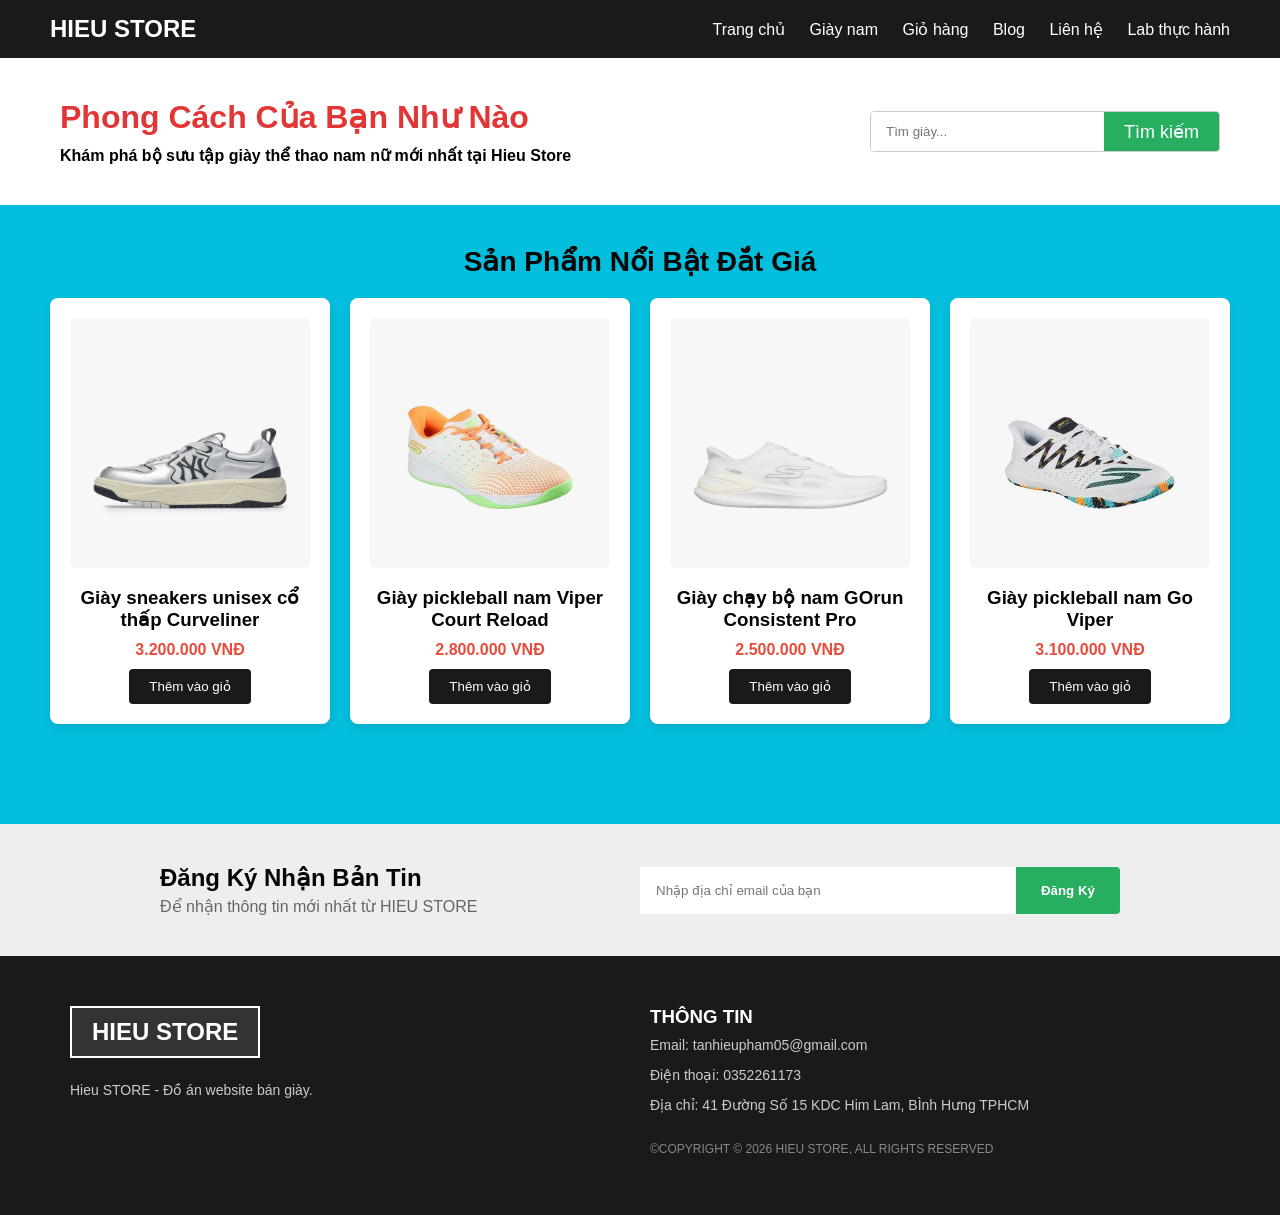
<file: PhamTanHieu_DH52300560/Web ban giay/index.html>
<!DOCTYPE html>
<html lang="en">
<head>
    <meta charset="UTF-8">
    <meta name="viewport"content="width=device-width, initial scale=1.0">
    <title>HIEUSTORE - THẾ GIỚI GIÀY </title>
    <link rel="stylesheet" href="css/style1.css">
</head>
<body>
    <header>
        <div class="logo">HIEU STORE</div>
        <div id="navbar">
            <a href="index.html">Trang chủ</a>
            <a href="giaynam.html">Giày nam</a>
            <a href="giohang.html">Giỏ hàng</a>
            <a href="blog.html">Blog</a>
            <a href="lienhe.html">Liên hệ</a>
            <a href="labthuchanh.html">Lab thực hành</a>
        </div>
        <button id="menu-toggle">☰</button>
    </header>
    <main>
        <div class="banner-search-container">
            <div class="container-flex">
                <div class="hero-content">
                    <h1>Phong Cách Của Bạn Như Nào</h1>
                    <p><strong>Khám phá bộ sưu tập giày thể thao nam nữ mới nhất tại Hieu Store</strong></p>
                </div>
                <div class="header-tools">
                    <div class="search-mini">
                        <input type="text" id="searchInput" placeholder="Tìm giày...">
                        <button type="button" onclick="searchProduct()">Tìm kiếm</button>
                        <i class="fa fa-search"></i>
                    </div>
                </div>
            </div>
        </div>
        <section id="products">
            <h2 class="section-title">Sản Phẩm Nổi Bật Đắt Giá</h2>
            <div class="product-grid">
                <div class="product-card">
                    <img src="img/giaymac.jpg" >
                    <h3>Giày sneakers unisex cổ thấp Curveliner</h3>
                    <p class="price">3.200.000 VNĐ</p>
                    <button class="buy-btn" onclick="addToCart()">Thêm vào giỏ</button>
                </div>
                <div class="product-card">
                    <img src="img/giaymac1.jpg" >
                    <h3>Giày pickleball nam Viper Court Reload</h3>
                    <p class="price">2.800.000 VNĐ</p>
                    <button class="buy-btn" onclick="addToCart()">Thêm vào giỏ</button>
                </div>
                <div class="product-card">
                    <img src="img/giaymac2.jpg" >
                    <h3>Giày chạy bộ nam GOrun Consistent Pro</h3>
                    <p class="price">2.500.000 VNĐ</p>
                    <button class="buy-btn" onclick="addToCart()">Thêm vào giỏ</button>
                </div>
                <div class="product-card">
                    <img src="img/giaymac3.jpg">
                    <h3>Giày pickleball nam Go Viper</h3>
                    <p class="price">3.100.000 VNĐ</p>
                    <button class="buy-btn" onclick="addToCart()">Thêm vào giỏ</button>
                </div>
            </div>
        </section>
        <div class="newsletter-bar">
            <div class="newsletter-content">
                <div class="newsletter-text">
                    <h3>Đăng Ký Nhận Bản Tin</h3>
                    <p>Để nhận thông tin mới nhất từ HIEU STORE</p>
                </div>
                <div class="newsletter-form">
                    <input type="email" placeholder="Nhập địa chỉ email của bạn">
                    <button type="button">Đăng Ký</button>
                </div>
            </div>
        </div>
    </main>
    <footer>
        <div class="footer-container">
            <div class="footer-column">
                <div class="logo-box">
                    <h1 style="margin: 0; font-size: 24px;">HIEU STORE</h1>
                </div>
                <p>Hieu STORE - Đồ án website bán giày.</p>
            </div>
            <div class="footer-column">
                <h3>THÔNG TIN</h3>
                <p>Email: tanhieupham05@gmail.com</p>
                <p>Điện thoại: 0352261173</p>
                <p>Địa chỉ: 41 Đường Số 15 KDC Him Lam, BÌnh Hưng TPHCM</p>
                <p class="copyright">©COPYRIGHT © 2026 HIEU STORE, ALL RIGHTS RESERVED</p>
            </div>
        </div>
    </footer>
    <script src="js/main.js"></script>
    <script src="js/cart.js"></script>
    <script src="https://cdn.jsdelivr.net/npm/bootstrap@5.3.3/dist/js/bootstrap.bundle.min.js"></script>
</body>
</html>
</file>
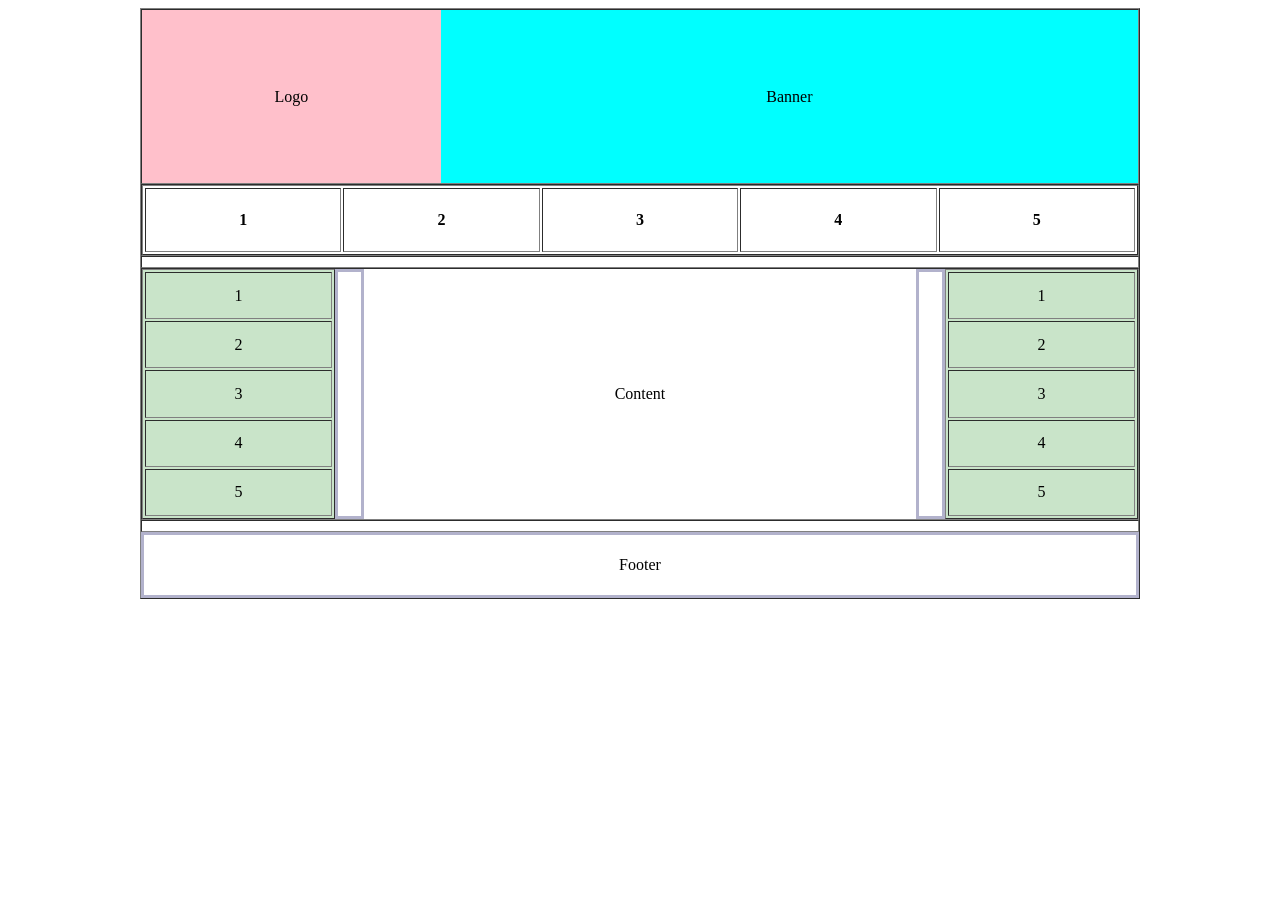
<file: Lab02/lab02_bai1.html>
<!DOCTYPE html
  PUBLIC "-//W3C//DTD XHTML 1.0 Transitional//EN" "http://www.w3.org/TR/xhtml1/DTD/xhtml1-transitional.dtd">
<html xmlns="http://www.w3.org/1999/xhtml">
<head>
  <meta http-equiv="Content-Type" content="text/html; charset=utf-8" />
  <title>Bài 1</title>
</head>
<body>
  <table width="1000" align="center" border="1" cellpadding="0" cellspacing="0">
    <tr>
      <!-- logo và banner -->
      <td>
        <table border="0" cellpadding="0" cellspacing="0" width="100%">
          <tr>
            <td style="background-color: pink;" height="173" width="300" align="center" valign="middle" >
              Logo
            </td>
            <td style="background-color: cyan;" width="700" align="center" >
              Banner
            </td>
          </tr>
        </table>
      </td>
    </tr>
    <tr>
      <!-- menu -->
      <td height="70">
        <!-- Tạo 1 table 5 cột, 1 hàng định dạng phù hợp theo yêu cầu -->
        <table border="1" style="width: 100%;height: 70px;">
          <tr>
            <th>1</th>
            <th>2</th>
            <th>3</th>
            <th>4</th>
            <th>5</th>
          </tr>
        </table>
      </td>
    </tr>
    <tr>
      <!-- dòng trắng -->
      <td height="10"></td>
    </tr>
    <tr>
      <!-- Nội dung -->
      <td>
        <table width="100%" border="0" cellpadding="0" cellspacing="0">
          <tr>
            <!-- left -->
            <td width="196" height="250" valign="top">
            <!-- Tạo 1 table 5 hàng, 1 cột định dạng phù hợp -->
              <table border="1" style="background-color: rgba(0, 128, 0, 0.212); width:100%; height:250px; text-align: center;">
                <tr>
                  <td>1</td>
                </tr>
                <tr>
                  <td>2</td>
                </tr>
                <tr>
                  <td>3</td>
                </tr>
                <tr>
                  <td>4</td>
                </tr>
                <tr>
                  <td>5</td>
                </tr>
              </table>
            </td>
            <td width="24" style="border:3px solid #b2b2cc;" height="70" width="200" align="center"></td> <!-- trắng -->
            <!-- center -->
             <td width="560" align="center">Content</td>
            <td width="24" style="border:3px solid #b2b2cc;" height="70" width="200" align="center"></td> <!-- trắng -->
            <!-- right -->
            <td width="196" valign="top">
            <!-- Tạo 1 table 5 hàng, 1 cột tương ứng bên left-->
            <table border="1" style="background-color: rgba(0, 128, 0, 0.212); width:100%; height:250px; text-align:center;">
              <tr>
                <td>1</td>
              </tr>
              <tr>
                <td>2</td>
              </tr>
              <tr>
                <td>3</td>
              </tr>
              <tr>
                <td>4</td>
              </tr>
              <tr>
                <td>5</td>
              </tr>
            </table>
            </td>
          </tr>
        </table>
      </td>
    </tr>
    <tr>
      <!-- trắng -->
      <td height="10"></td>
    </tr>
    <tr>
      <!-- footer -->
      <td height="60" align="center" style="border:3px solid #b2b2cc;"> Footer </td>
    </tr>
  </table>
</body>
</html>
</file>
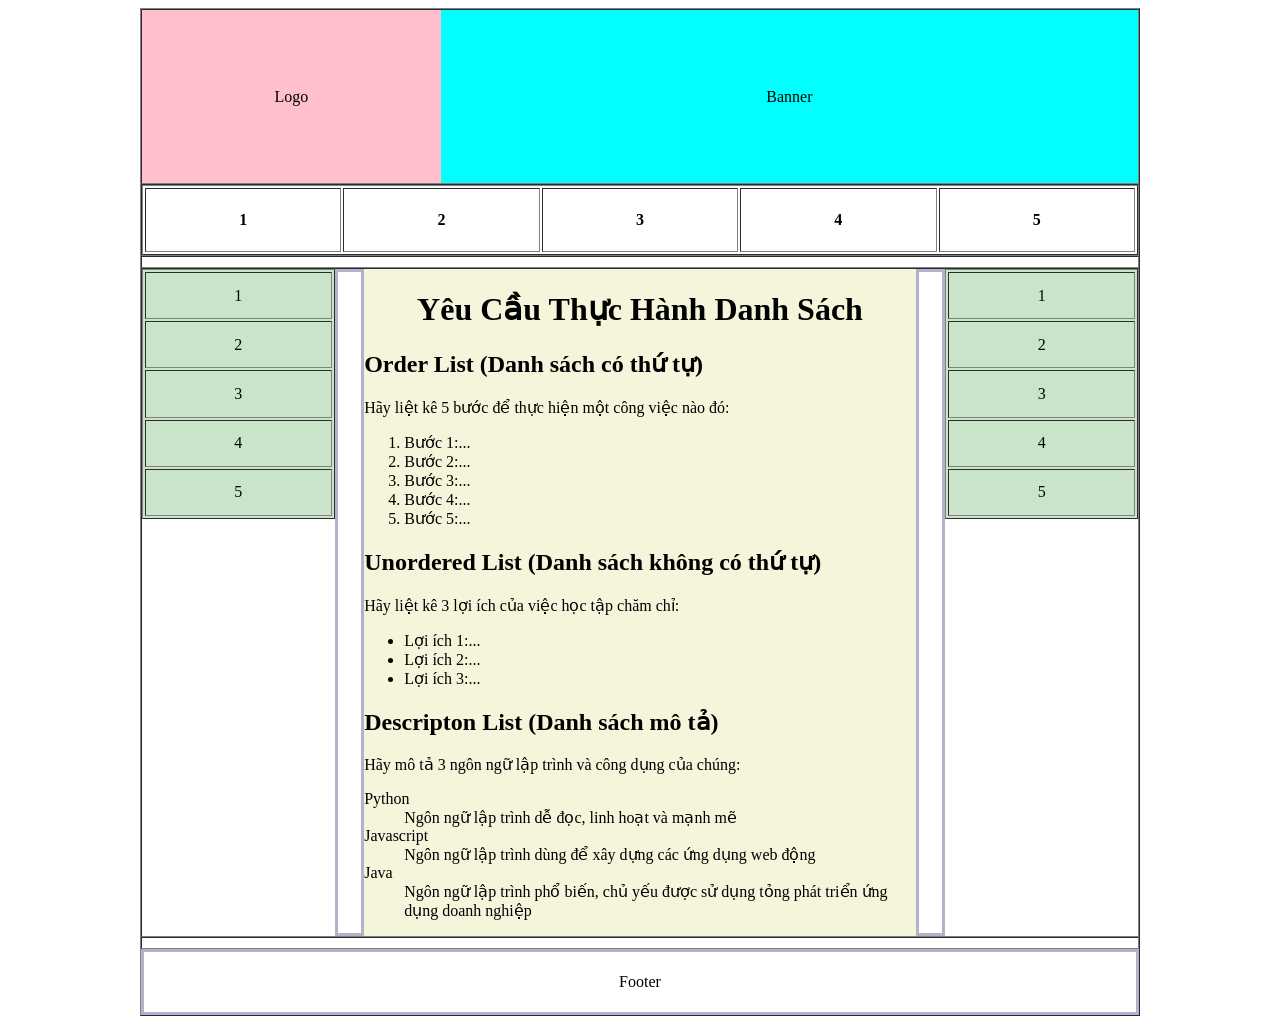
<file: Lab02/lab02_bai2.html>
<!DOCTYPE html
  PUBLIC "-//W3C//DTD XHTML 1.0 Transitional//EN" "http://www.w3.org/TR/xhtml1/DTD/xhtml1-transitional.dtd">
<html xmlns="http://www.w3.org/1999/xhtml">
<head>
  <meta http-equiv="Content-Type" content="text/html; charset=utf-8" />
  <title>Bài 2</title>
</head>
<body>
  <table width="1000" align="center" border="1" cellpadding="0" cellspacing="0">
    <tr>
      <!-- logo và banner -->
      <td>
        <table border="0" cellpadding="0" cellspacing="0" width="100%">
          <tr>
            <td style="background-color: pink;" height="173" width="300" align="center" valign="middle" >
              Logo
            </td>
            <td style="background-color: cyan;" width="700" align="center" >
              Banner
            </td>
          </tr>
        </table>
      </td>
    </tr>
    <tr>
      <!-- menu -->
      <td height="70">
        <!-- Tạo 1 table 5 cột, 1 hàng định dạng phù hợp theo yêu cầu -->
        <table border="1" style="width: 100%;height: 70px;">
          <tr>
            <th>1</th>
            <th>2</th>
            <th>3</th>
            <th>4</th>
            <th>5</th>
          </tr>
        </table>
      </td>
    </tr>
    <tr>
      <!-- dòng trắng -->
      <td height="10"></td>
    </tr>
    <tr>
      <!-- Nội dung -->
      <td>
        <table width="100%" border="0" cellpadding="0" cellspacing="0">
          <tr>
            <!-- left -->
            <td width="196" height="250" valign="top">
            <!-- Tạo 1 table 5 hàng, 1 cột định dạng phù hợp -->
              <table border="1" style="background-color: rgba(0, 128, 0, 0.212); width:100%; height:250px; text-align: center;">
                <tr>
                  <td>1</td>
                </tr>
                <tr>
                  <td>2</td>
                </tr>
                <tr>
                  <td>3</td>
                </tr>
                <tr>
                  <td>4</td>
                </tr>
                <tr>
                  <td>5</td>
                </tr>
              </table>
            </td>
            <td width="24" style="border:3px solid #b2b2cc;" height="70" width="200" align="center"></td> <!-- trắng -->
            <!-- center -->
            <td style="background-color: beige;"width="560" align="left">
                <h1 style="text-align:center; text-transform: capitalize;">Yêu cầu thực hành danh sách</h1>
                <h2>Order List (Danh sách có thứ tự)</h2>
                <p>Hãy liệt kê 5 bước để thực hiện một công việc nào đó: </p>
                <ol>
                    <li>Bước 1:...</li>
                    <li>Bước 2:...</li>
                    <li>Bước 3:...</li>
                    <li>Bước 4:...</li>
                    <li>Bước 5:...</li>
                </ol>
                <h2>Unordered List (Danh sách không có thứ tự)</h2>
                <p>Hãy liệt kê 3 lợi ích của việc học tập chăm chỉ:</p>
                <ul>
                    <li>Lợi ích 1:...</li>
                    <li>Lợi ích 2:...</li>
                    <li>Lợi ích 3:...</li>
                </ul>
                <h2>Descripton List (Danh sách mô tả)</h2>
                <p>Hãy mô tả 3 ngôn ngữ lập trình và công dụng của chúng:</p>
                <dl>
                    <dt>Python</dt>
                    <dd>Ngôn ngữ lập trình dễ đọc, linh hoạt và mạnh mẽ</dd>
                    <dt>Javascript</dt>
                    <dd>Ngôn ngữ lập trình dùng để xây dựng các ứng dụng web động</dd>
                    <dt>Java</dt>
                    <dd>Ngôn ngữ lập trình phổ biến, chủ yếu được sử dụng tỏng phát triển ứng dụng doanh nghiệp</dd>
                </dl>
            </td>
            <td width="24" style="border:3px solid #b2b2cc;" height="70" width="200" align="center"></td> <!-- trắng -->
            <!-- right -->
            <td width="196" valign="top">
            <!-- Tạo 1 table 5 hàng, 1 cột tương ứng bên left-->
            <table border="1" style="background-color: rgba(0, 128, 0, 0.212); width:100%; height:250px; text-align:center;">
              <tr>
                <td>1</td>
              </tr>
              <tr>
                <td>2</td>
              </tr>
              <tr>
                <td>3</td>
              </tr>
              <tr>
                <td>4</td>
              </tr>
              <tr>
                <td>5</td>
              </tr>
            </table>
            </td>
          </tr>
        </table>
      </td>
    </tr>
    <tr>
      <!-- trắng -->
      <td height="10"></td>
    </tr>
    <tr>
      <!-- footer -->
      <td height="60" align="center" style="border:3px solid #b2b2cc;"> Footer </td>
    </tr>
  </table>
</body>
</html>
</file>
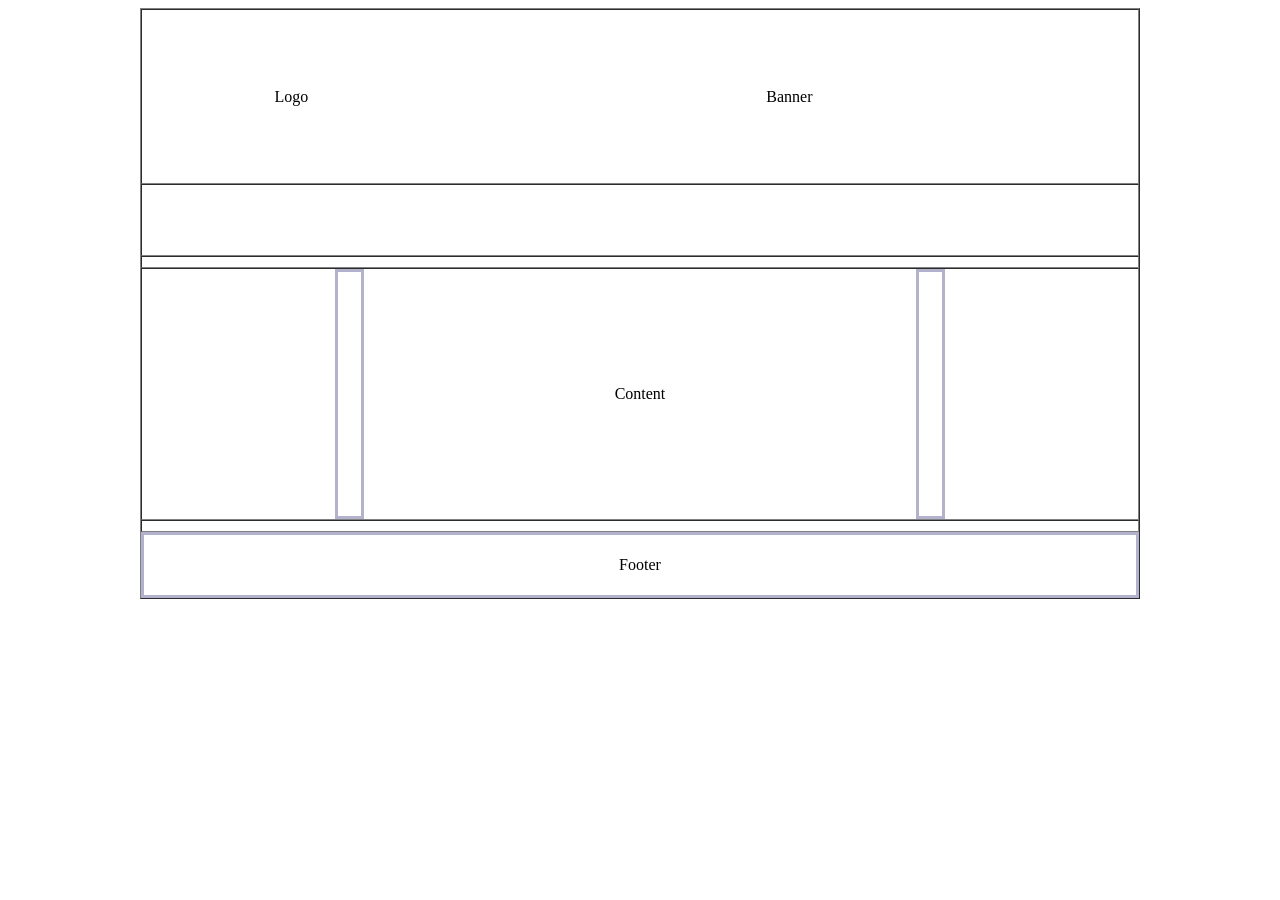
<file: Lab02/lab02_khung_table.html>
<!DOCTYPE html
  PUBLIC "-//W3C//DTD XHTML 1.0 Transitional//EN" "http://www.w3.org/TR/xhtml1/DTD/xhtml1-transitional.dtd">
<html xmlns="http://www.w3.org/1999/xhtml">
<head>
  <meta http-equiv="Content-Type" content="text/html; charset=utf-8" />
  <title>BookStore</title>
</head>
<body>
  <table width="1000" align="center" border="1" cellpadding="0" cellspacing="0">

    <tr>
      <!-- logo và banner -->
      <td>
        <table border="0" cellpadding="0" cellspacing="0" width="100%">
          <tr>
            <td height="173" width="300" align="center" valign="middle" >
              Logo
            </td>
            <td width="700" align="center" >
              Banner
            </td>
          </tr>
        </table>
      </td>
    </tr>

    <tr>
      <!-- menu -->
      <td height="70">
        <!-- Tạo 1 table 5 cột, 1 hàng định dạng phù hợp theo yêu cầu -->

      </td>
    </tr>
    <tr>
      <!-- dòng trắng -->
      <td height="10"></td>
    </tr>
    <tr>
      <!-- Nội dung -->
      <td>
        <table width="100%" border="0" cellpadding="0" cellspacing="0">
          <tr>
            <!-- left -->
            <td width="196" height="250" valign="top">
            </td>
            <!-- Tạo 1 table 5 hàng, 1 cột định dạng phù hợp -->
            
            <td width="24" style="border:3px solid #b2b2cc;" height="70" width="200" align="center"></td> <!-- trắng -->

            <!-- center -->
            <td width="560" align="center">
              Content
            </td>

            <td width="24" style="border:3px solid #b2b2cc;" height="70" width="200" align="center"></td> <!-- trắng -->

            <!-- right -->
            <td width="196" valign="top">
            <!-- Tạo 1 table 5 hàng, 1 cột tương ứng bên left-->
              
            </td>
          </tr>
        </table>

      </td>
    </tr>

    <tr>
      <!-- trắng -->
      <td height="10"></td>
    </tr>

    <tr>
      <!-- footer -->
      <td height="60" align="center" style="border:3px solid #b2b2cc;"> Footer </td>
    </tr>

  </table>

</body>

</html>
</file>
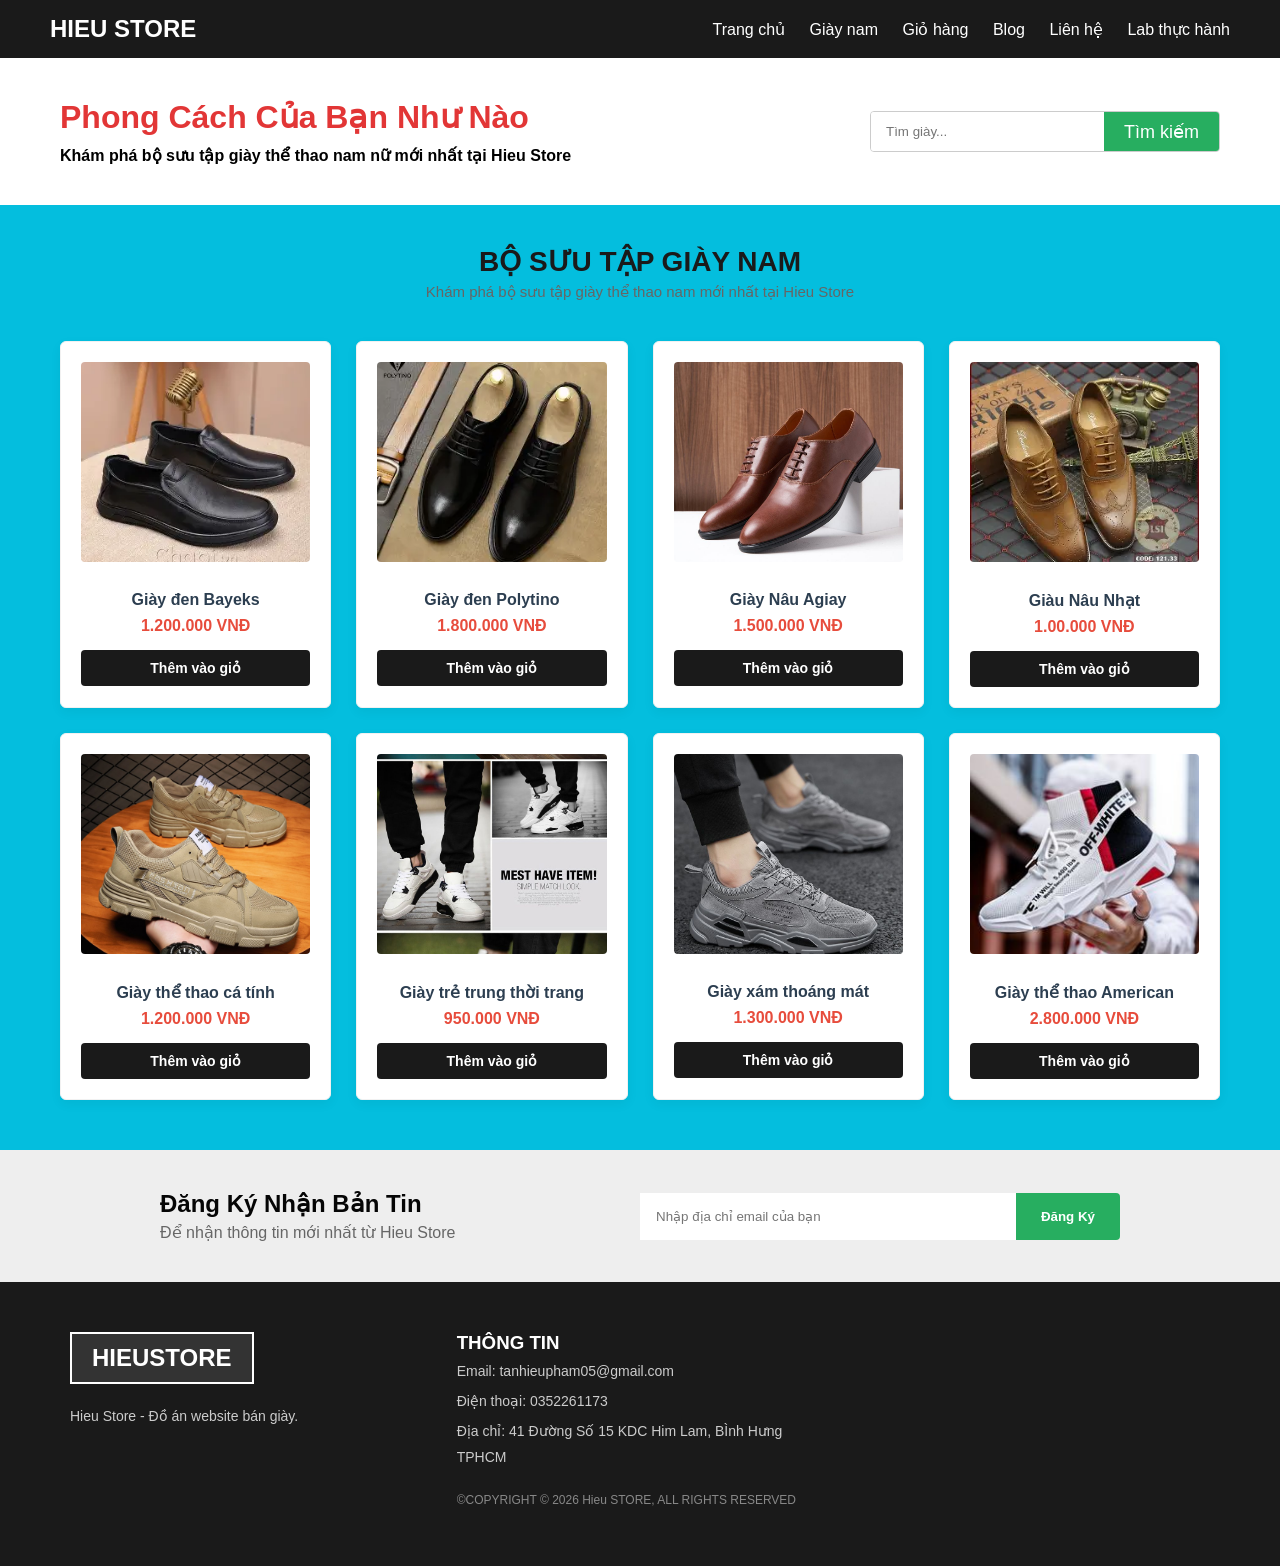
<file: PhamTanHieu_DH52300560/Web ban giay/giaynam.html>
<!DOCTYPE html>
<html lang="en">
<head>
    <meta charset="UTF-8">
    <meta name="viewport" content="width=device-width, initial-scale=1.0">
    <title> HIEUSTORE - GIÀY NAM CHÍNH HÃNG</title>
    <link rel="stylesheet" href="css/style2.css">
</head>
<body>
    <header>
    <div class="logo">HIEU STORE</div>
    <div id="navbar">
        <a href="index.html">Trang chủ</a>
        <a href="giaynam.html">Giày nam</a>
        <a href="giohang.html">Giỏ hàng</a>
        <a href="blog.html">Blog</a>
        <a href="lienhe.html">Liên hệ</a>
        <a href="labthuchanh.html">Lab thực hành</a>
    </div>
        <button id="menu-toggle">☰</button>
    </header>
    <main>
        <div class="banner-search-container">
            <div class="container-flex">
                <div class="hero-content">
                    <h1>Phong Cách Của Bạn Như Nào</h1>
                    <p><strong>Khám phá bộ sưu tập giày thể thao nam nữ mới nhất tại Hieu Store</strong></p>
                </div>
                <div class="header-tools">
                    <div class="search-mini">
                        <input type="text" id="searchInput" placeholder="Tìm giày...">
                        <button type="button" onclick="searchProduct()">Tìm kiếm</button>
                        <i class="fa fa-search"></i>
                    </div>
                </div>
            </div>
        </div>
        <section class="collection-container">
            <h2 class="collection-title">BỘ SƯU TẬP GIÀY NAM</h2>
            <p class="collection-subtitle">Khám phá bộ sưu tập giày thể thao nam mới nhất tại Hieu Store</p>
            <div class="product-grid">
                <div class="product-card">
                    <img src="img/giay1.webp">
                    <h3 class="product-name">Giày đen Bayeks</h3>
                    <p class="product-price">1.200.000 VNĐ</p>
                    <button class="btn-buy" onclick="addToCart('Giày đen Bayeks', 1200000, 'https://tse4.mm.bing.net/th/id/OIP.0cBoif1fF7Y2nUBZrabHpQHaHa?cb=thfc1falcon&rs=1&pid=ImgDetMain&o=7&rm=3')">Thêm vào giỏ</button>
                </div>
                <div class="product-card">
                    <img src="img/giay2.webp">
                    <h3 class="product-name">Giày đen Polytino</h3>
                    <p class="product-price">1.800.000 VNĐ</p>
                    <button class="btn-buy" onclick="addToCart('Giày đen Polytino', 1800000, 'https://polytino.com/wp-content/uploads/2024/08/DERBY-2026-POLYTINO-2-2048x2048.jpg')">Thêm vào giỏ</button>
                </div>
                <div class="product-card">
                    <img src="img/giay3.jpg" >
                    <h3 class="product-name">Giày Nâu Agiay</h3>
                    <p class="product-price">1.500.000 VNĐ</p>
                    <button class="btn-buy" onclick="addToCart('Giày Nâu Agiay', 1500000, 'hhttps://agiay.vn/wp-content/uploads/2022/06/Giay-nam-cong-so-buoc-day-BN0127.jpg')">Thêm vào giỏ</button>
                </div>
                <div class="product-card">
                    <img src="img/giay4.webp" >
                    <h3 class="product-name">Giàu Nâu Nhạt </h3>
                    <p class="product-price">1.00.000 VNĐ</p>
                    <button class="btn-buy" onclick="addToCart('Giàu Nâu Nhạt', 100000, 'https://cf.shopee.vn/file/9306f2c0cd64ae2fd7799077e755a192')">Thêm vào giỏ</button>
                </div>
                <div class="product-card">
                    <img src="img/giay5.jpg" >
                    <h3 class="product-name">Giày thể thao cá tính</h3>
                    <p class="product-price">1.200.000 VNĐ</p>
                    <button class="btn-buy" onclick="addToCart('Giày thể thao cá tính', 1200000, 'https://salt.tikicdn.com/cache/w1200/ts/product/7a/4e/04/b692c9562c49ccb7d224f427a53bf935.jpg')">Thêm vào giỏ</button>
                </div>
                <div class="product-card">
                    <img src="img/giay6.jpg">
                    <h3 class="product-name">Giày trẻ trung thời trang</h3>
                    <p class="product-price">950.000 VNĐ</p>
                    <button class="btn-buy" onclick="addToCart('Giày trẻ trung thời trang', 950000, 'https://i.pinimg.com/originals/ea/2a/9d/ea2a9d31b16a548a5dd8bb5635dbfa28.jpg')">Thêm vào giỏ</button>
                </div>
                <div class="product-card">
                    <img src="img/giay7.jpg">
                    <h3 class="product-name">Giày xám thoáng mát </h3>
                    <p class="product-price">1.300.000 VNĐ</p>
                    <button class="btn-buy" onclick="addToCart('Giày xám thoáng mát', 1300000, 'https://i.pinimg.com/736x/d0/8b/53/d08b531f6a51b5787e0c040f2c2da0c0.jpg')">Thêm vào giỏ</button>
                </div>
                <div class="product-card">
                    <img src="img/giay9.jpg">
                    <h3 class="product-name">Giày thể thao American</h3>
                    <p class="product-price">2.800.000 VNĐ</p>
                    <button class="btn-buy" onclick="addToCart('Giày thể thao American', 2800000, 'https://i.pinimg.com/236x/b5/d1/cd/b5d1cdaac642b5b2b91b9fb38dcb3786.jpg')">Thêm vào giỏ</button>
                </div>
            </div>
        </section>
        <div class="newsletter-bar">
            <div class="newsletter-content">
                <div class="newsletter-text">
                    <h3>Đăng Ký Nhận Bản Tin</h3>
                    <p>Để nhận thông tin mới nhất từ Hieu Store</p>
                </div>
                <div class="newsletter-form">
                    <input type="email" placeholder="Nhập địa chỉ email của bạn">
                    <button type="button">Đăng Ký</button>
                </div>
            </div>
        </div>
    </main>
    <footer>
        <div class="footer-container">
            <div class="footer-column">
                <div class="logo-box">
                    <h1 style="margin: 0; font-size: 24px;">HIEUSTORE</h1>
                </div>
                <p>Hieu Store - Đồ án website bán giày.</p>
            </div>
            <div class="footer-column">
                <h3>THÔNG TIN</h3>
                <p>Email: tanhieupham05@gmail.com</p>
                <p>Điện thoại: 0352261173</p>
                <p>Địa chỉ: 41 Đường Số 15 KDC Him Lam, BÌnh Hưng TPHCM</p>
                <p class="copyright">©COPYRIGHT © 2026 Hieu STORE, ALL RIGHTS RESERVED</p>
            </div>
            <div class="footer-column">
               
        </div>
    </footer>
    <script src="js/main.js"></script>
    <script src="js/cart.js"></script>
    <script src="https://cdn.jsdelivr.net/npm/bootstrap@5.3.3/dist/js/bootstrap.bundle.min.js"></script>
</body>
</html>
</file>
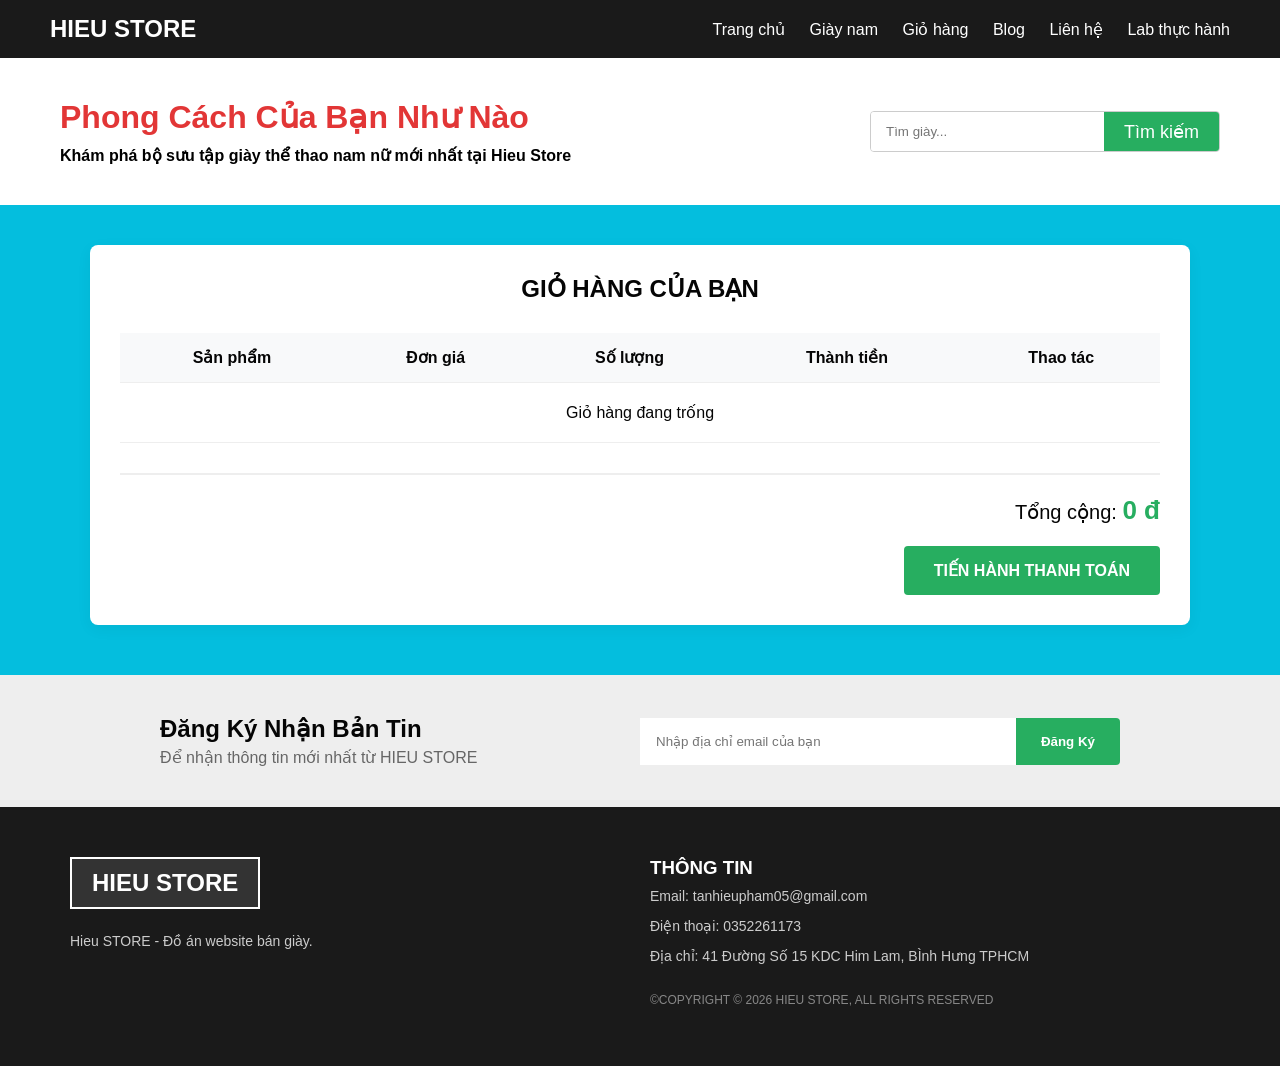
<file: PhamTanHieu_DH52300560/Web ban giay/giohang.html>
<!DOCTYPE html>
<html lang="en">
<head>
    <meta charset="UTF-8">
    <meta name="viewport" content="width=device-width, initial-scale=1.0">
    <title>HIEUSTORE - GIÀY NAM CHÍNH HÃNG</title>
    <link rel="stylesheet" href="css/style3.css">
</head>
<body>
    <header>
        <div class="logo">HIEU STORE</div>
        <div id="navbar">
            <a href="index.html">Trang chủ</a>
            <a href="giaynam.html">Giày nam</a>
            <a href="giohang.html">Giỏ hàng</a>
            <a href="blog.html">Blog</a>
            <a href="lienhe.html">Liên hệ</a>
            <a href="labthuchanh.html">Lab thực hành</a>
        </div>
        <button id="menu-toggle">☰</button>
    </header>
    <main>
        <div class="banner-search-container">
            <div class="container-flex">
                <div class="hero-content">
                    <h1>Phong Cách Của Bạn Như Nào</h1>
                    <p><strong>Khám phá bộ sưu tập giày thể thao nam nữ mới nhất tại Hieu Store</strong></p>
                </div>
                <div class="header-tools">
                    <div class="search-mini">
                        <input type="text" id="searchInput" placeholder="Tìm giày...">
                        <button type="button" onclick="searchProduct()">Tìm kiếm</button>
                        <i class="fa fa-search"></i>
                    </div>
                </div>
            </div>
        </div>
        <section class="cart-container">
            <h2>GIỎ HÀNG CỦA BẠN</h2>
            <table class="cart-table">
                <thead>
                    <tr>
                        <th>Sản phẩm</th>
                        <th>Đơn giá</th>
                        <th>Số lượng</th>
                        <th>Thành tiền</th>
                        <th>Thao tác</th>
                    </tr>
                </thead>
                <tbody id="cart-body">
                    <tr>
                        <td class="product-info">
                            <img src="https://images.unsplash.com/photo-1606107557195-0e29a4b5b4aa?w=100" alt="Giày Trắng">
                            <span>Giày Sneaker Nam Trắng Cổ Thấp</span>
                        </td>   
                        <td class="price" data-price="1500000">1.500.000 đ</td>
                        <td>
                            <input type="number" class="qty-input" value="1" min="1" onchange="updateTotal(this)">
                        </td>
                        <td class="item-total">1.500.000 đ</td>
                        <td><button class="btn-remove" onclick="removeItem(this)">Xóa</button></td>
                    </tr>
                    <tr>
                        <td class="product-info">
                            <img src="https://images.unsplash.com/photo-1525966222134-fcfa99b8ae77?w=100" alt="Giày Đen">
                            <span>Giày Vans Đen Old Skool</span>
                        </td>
                        <td class="price" data-price="1200000">1.200.000 đ</td>
                        <td>
                            <input type="number" class="qty-input" value="1" min="1" onchange="updateTotal(this)">
                        </td>
                        <td class="item-total">1.200.000 đ</td>
                        <td><button class="btn-remove" onclick="removeItem(this)">Xóa</button></td>
                    </tr>
                </tbody>
            </table>
            <div class="cart-summary">
                <div class="total-box">
                    <span>Tổng cộng:</span>
                    <span id="grand-total" class="grand-total-price">2.700.000 đ</span>
                </div>
                <button class="btn-checkout" onclick="checkout()">TIẾN HÀNH THANH TOÁN</button>
            </div>
        </section>
        <section id="account-section" class="account-container" style="display: none;">
            <div id="login-box" class="auth-box">
                <h2>ĐĂNG NHẬP TÀI KHOẢN</h2>
                <p class="error-msg">* Bạn cần đăng nhập để hoàn tất quá trình thanh toán đơn hàng.</p>
                <form onsubmit="handleLogin(event)">
                    <div class="input-group">
                        <label>Email</label>
                        <input type="email" id="loginEmail" placeholder="Nhập email của bạn" required>
                    </div>
                    <div class="input-group">
                        <label>Mật khẩu</label>
                        <input type="password" id="loginPass" placeholder="Nhập mật khẩu" required>
                    </div>
                    <button type="submit" class="btn-auth">ĐĂNG NHẬP & THANH TOÁN</button>
                </form>
                <div class="auth-links">
                    <p>Chưa có tài khoản? <span class="switch-link" onclick="switchForm('register')">Đăng ký tài khoản mới</span></p>
                </div>
            </div>
            <div id="register-box" class="auth-box hidden-form">
                <h2>ĐĂNG KÝ TÀI KHOẢN</h2>
                <p>Tạo tài khoản thành viên HIEU STORE</p>
                <form onsubmit="handleRegister(event)">
                    <div class="input-group">
                        <label>Họ và tên</label>
                        <input type="text" id="regName" placeholder="Nhập họ và tên" required>
                    </div>
                    <div class="input-group">
                        <label>Email</label>
                        <input type="email" id="regEmail" placeholder="Nhập email" required>
                    </div>
                    <div class="input-group">
                        <label>Mật khẩu</label>
                        <input type="password" id="regPass" placeholder="Tạo mật khẩu" required>
                    </div>
                    <button type="submit" class="btn-auth btn-register">ĐĂNG KÝ NGAY</button>
                </form>
                <div class="auth-links">
                    <p>Đã có tài khoản? <span class="switch-link" onclick="switchForm('login')">Quay lại Đăng nhập</span></p>
                </div>
            </div>
        </section>
        <div class="newsletter-bar">
            <div class="newsletter-content">
                <div class="newsletter-text">
                    <h3>Đăng Ký Nhận Bản Tin</h3>
                    <p>Để nhận thông tin mới nhất từ HIEU STORE</p>
                </div>
                <div class="newsletter-form">
                    <input type="email" placeholder="Nhập địa chỉ email của bạn">
                    <button type="button">Đăng Ký</button>
                </div>
            </div>
        </div>
    </main>
    <footer>
        <div class="footer-container">
            <div class="footer-column">
                <div class="logo-box">
                    <h1 style="margin: 0; font-size: 24px;">HIEU STORE</h1>
                </div>
                <p>Hieu STORE - Đồ án website bán giày.</p>
            </div>
            <div class="footer-column">
                <h3>THÔNG TIN</h3>
               <p>Email: tanhieupham05@gmail.com</p>
                <p>Điện thoại: 0352261173</p>
                <p>Địa chỉ: 41 Đường Số 15 KDC Him Lam, BÌnh Hưng TPHCM</p>
                <p class="copyright">©COPYRIGHT © 2026 HIEU STORE, ALL RIGHTS RESERVED</p>
        </div>
    </footer>
    <script src="js/main.js"></script>
    <script src="js/cart.js"></script>
    <script src="https://cdn.jsdelivr.net/npm/bootstrap@5.3.3/dist/js/bootstrap.bundle.min.js"></script>
</body>
</html>
</file>
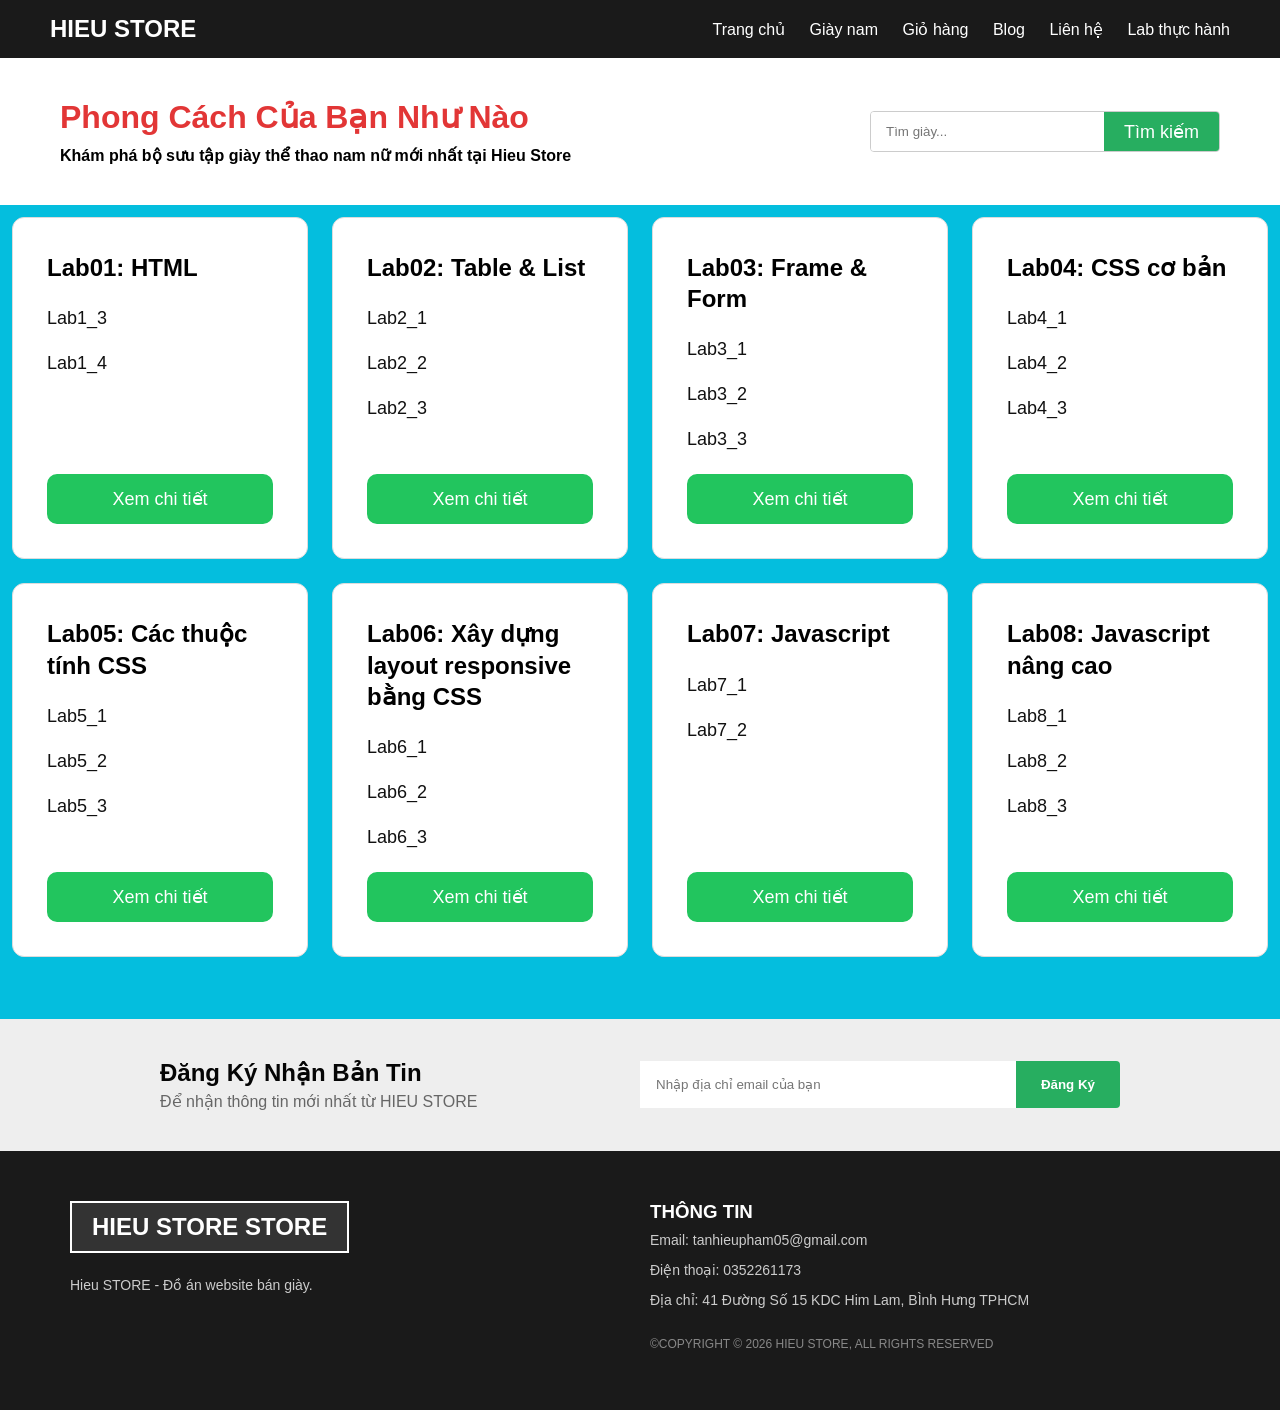
<file: PhamTanHieu_DH52300560/Web ban giay/labthuchanh.html>
<!DOCTYPE html>
<html lang="en">
<head>
    <meta charset="UTF-8">
    <meta name="viewport" content="width=device-width, initial-scale=1.0">
    <title>HIEUSTORE - GIÀY NAM CHÍNH HÃNG</title>
    <link rel="stylesheet" href="css/style6.css">
</head>
<body>
    <header>
        <div class="logo">HIEU STORE</div>
        <div id="navbar">
            <a href="index.html">Trang chủ</a>
            <a href="giaynam.html">Giày nam</a>
            <a href="giohang.html">Giỏ hàng</a>
            <a href="blog.html">Blog</a>
            <a href="lienhe.html">Liên hệ</a>
            <a href="labthuchanh.html">Lab thực hành</a>
        </div>
       <button id="menu-toggle">☰</button>
    </header>
    <main>
        <div class="banner-search-container">
            <div class="container-flex">
                <div class="hero-content">
                    <h1>Phong Cách Của Bạn Như Nào</h1>
                    <p><strong>Khám phá bộ sưu tập giày thể thao nam nữ mới nhất tại Hieu Store</strong></p>
                </div>
                <div class="header-tools">
                    <div class="search-mini">
                        <input type="text" id="searchInput" placeholder="Tìm giày...">
                        <button type="button" onclick="searchProduct()">Tìm kiếm</button>
                        <i class="fa fa-search"></i>
                    </div>
                </div>
            </div>
        </div>
        <div class="labs my-5">
          <div class="container">
            <div class="row">
              <div class="col-lg-3 col-md-6 col-6 mt-3">
                <div class="card h-100">
                  <div class="card-body d-flex flex-column justify-content-between">
                    <div>
                      <h5 class="card-title"><a href="lab/Lab01/">Lab01: HTML</a></h5>
                      <p class="card-text"><a href="lab/Lab01/Vi_du/lab1_bai3.html">Lab1_3</a></p>
                      <p class="card-text"><a href="lab/Lab01/Vi_du/lab1_bai4.html">Lab1_4</a></p>
                    </div>
                    <a href="lab/Lab01/" class="btn btn-primary">Xem chi tiết</a>
                  </div>
                </div>
              </div>
              <div class="col-lg-3 col-md-6 col-6 mt-3">
                <div class="card h-100">
                  <div class="card-body  d-flex flex-column justify-content-between">
                    <div>
                      <h5 class="card-title"><a href="lab/Lab02/">Lab02: Table & List</a></h5>
                      <p class="card-text"><a href="lab/Lab02/lab02_bai1.html">Lab2_1</a></p>
                      <p class="card-text"><a href="lab/Lab02/lab02_bai2.html">Lab2_2</a></p>
                      <p class="card-text"><a href="lab/Lab02/Vi_du_Lab01/lab02_bai3.html">Lab2_3</a></p>
                    </div>
                    <a href="lab/Lab02/" class="btn btn-primary">Xem chi tiết</a>
                  </div>
                </div>
              </div>
              <div class="col-lg-3 col-md-6 col-6 mt-3">
                <div class="card h-100">
                  <div class="card-body  d-flex flex-column justify-content-between">
                    <div>
                      <h5 class="card-title"><a href="lab/Lab03/">Lab03: Frame & Form</a></h5>
                      <p class="card-text"><a href="lab/Lab03/Vi_du_Lab01/lab03_bai1.html">Lab3_1</a></p>
                      <p class="card-text"><a href="lab/Lab03/Vi_du_Lab01/lab03_bai2.html">Lab3_2</a></p>
                      <p class="card-text"><a href="lab/Lab03/Vi_du_Lab01/lab03_bai3.html">Lab3_3</a></p>
                    </div>
                    <a href="lab/Lab03/" class="btn btn-primary">Xem chi tiết</a>
                  </div>
                </div>
              </div>
              <div class="col-lg-3 col-md-6 col-6 mt-3">
                <div class="card h-100">
                  <div class="card-body  d-flex flex-column justify-content-between">
                    <div>
                      <h5 class="card-title"><a href="lab/Lab04/">Lab04: CSS cơ bản</a></h5>
                      <p class="card-text"><a href="lab/Lab04/Vi_du/lab04_bai1.html">Lab4_1</a></p>
                      <p class="card-text"><a href="lab/Lab04/Vi_du/lab04_bai2.html">Lab4_2</a></p>
                      <p class="card-text"><a href="lab/Lab04/Vi_du/lab04_bai3.html">Lab4_3</a></p>
                    </div>
                    <a href="lab/Lab04/" class="btn btn-primary">Xem chi tiết</a>
                  </div>
                </div>
              </div>
              <div class="col-lg-3 col-md-6 col-6 mt-3">
                <div class="card h-100">
                  <div class="card-body  d-flex flex-column justify-content-between">
                    <div>
                      <h5 class="card-title"><a href="lab/Lab05/">Lab05: Các thuộc tính CSS</a></h5>
                      <p class="card-text"><a href="lab/Lab05/lab05_menu.html">Lab5_1</a></p>
                      <p class="card-text"><a href="lab/Lab05/Vi_du/index.html">Lab5_2</a></p>
                      <p class="card-text"><a href="lab/Lab05/Bai_2/index.html">Lab5_3</a></p>
                    </div>
                    <a href="lab/Lab05/" class="btn btn-primary">Xem chi tiết</a>
                  </div>
                </div>
              </div>
              <div class="col-lg-3 col-md-6 col-6 mt-3">
                <div class="card h-100">
                  <div class="card-body  d-flex flex-column justify-content-between">
                    <div>
                      <h5 class="card-title"><a href="lab/Lab06/">Lab06: Xây dựng layout responsive bằng CSS</a></h5>
                      <p class="card-text"><a href="lab/Lab06/Bai_2_Minh_hoa_layout/index.html">Lab6_1</a></p>
                      <p class="card-text"><a href="lab/Lab06/Bai_2_Minh_hoa_layout/lab06_bai2.html">Lab6_2</a></p>
                      <p class="card-text"><a href="lab/Lab06/Bai_2_Minh_hoa_layout/lab06_bai3.html">Lab6_3</a></p>
                    </div>
                    <a href="lab/Lab06/" class="btn btn-primary">Xem chi tiết</a>
                  </div>
                </div>
              </div>
              <div class="col-lg-3 col-md-6 col-6 mt-3">
                <div class="card h-100">
                  <div class="card-body  d-flex flex-column justify-content-between">
                    <div>
                      <h5 class="card-title"><a href="lab/Lab07/">Lab07: Javascript</a></h5>
                      <p class="card-text"><a href="lab/Lab07/Vi_du/lab7_bai1.html">Lab7_1</a></p>
                      <p class="card-text"><a href="lab/Lab07/demo_bai_2/lab7_bai2.html">Lab7_2</a></p>
                    </div>
                    <a href="lab/Lab07/" class="btn btn-primary">Xem chi tiết</a>
                  </div>
                </div>
              </div>
              <div class="col-lg-3 col-md-6 col-6 mt-3">
                <div class="card h-100">
                  <div class="card-body  d-flex flex-column justify-content-between">
                    <div>
                      <h5 class="card-title"><a href="lab/Lab08/">Lab08: Javascript nâng cao</a></h5>
                      <p class="card-text"><a href="lab/Lab08/lab08_slider.html">Lab8_1</a></p>
                      <p class="card-text"><a href="lab/Lab08/lab08_slider_auto.html">Lab8_2</a></p>
                      <p class="card-text"><a href="lab/Lab08/lab08_json.html">Lab8_3</a></p>
                    </div>
                    <a href="lab/Lab08/" class="btn btn-primary">Xem chi tiết</a>
                  </div>
                </div>
              </div>
            </div>
          </div>
        </div>
        <div class="back-to-top"><i class="bi bi-arrow-up"></i></div>
        <div class="newsletter-bar">
            <div class="newsletter-content">
                <div class="newsletter-text">
                    <h3>Đăng Ký Nhận Bản Tin</h3>
                    <p>Để nhận thông tin mới nhất từ HIEU STORE</p>
                </div>
                <div class="newsletter-form">
                    <input type="email" placeholder="Nhập địa chỉ email của bạn">
                    <button type="button">Đăng Ký</button>
                </div>
            </div>
        </div>
    </main>
    <footer>
        <div class="footer-container">
            <div class="footer-column">
                <div class="logo-box">
                    <h1 style="margin: 0; font-size: 24px;">HIEU STORE  STORE</h1>
                </div>
                <p>Hieu STORE - Đồ án website bán giày.</p>
            </div>
            <div class="footer-column">
                <h3>THÔNG TIN</h3>
                <p>Email: tanhieupham05@gmail.com</p>
                <p>Điện thoại: 0352261173</p>
                <p>Địa chỉ: 41 Đường Số 15 KDC Him Lam, BÌnh Hưng TPHCM</p>
                <p class="copyright">©COPYRIGHT © 2026 HIEU STORE, ALL RIGHTS RESERVED</p>
            </div>
        
        </div>
    </footer>
    <script src="js/main.js"></script>
    <script src="https://cdn.jsdelivr.net/npm/bootstrap@5.3.3/dist/js/bootstrap.bundle.min.js"></script>
</body>
</html>
</file>
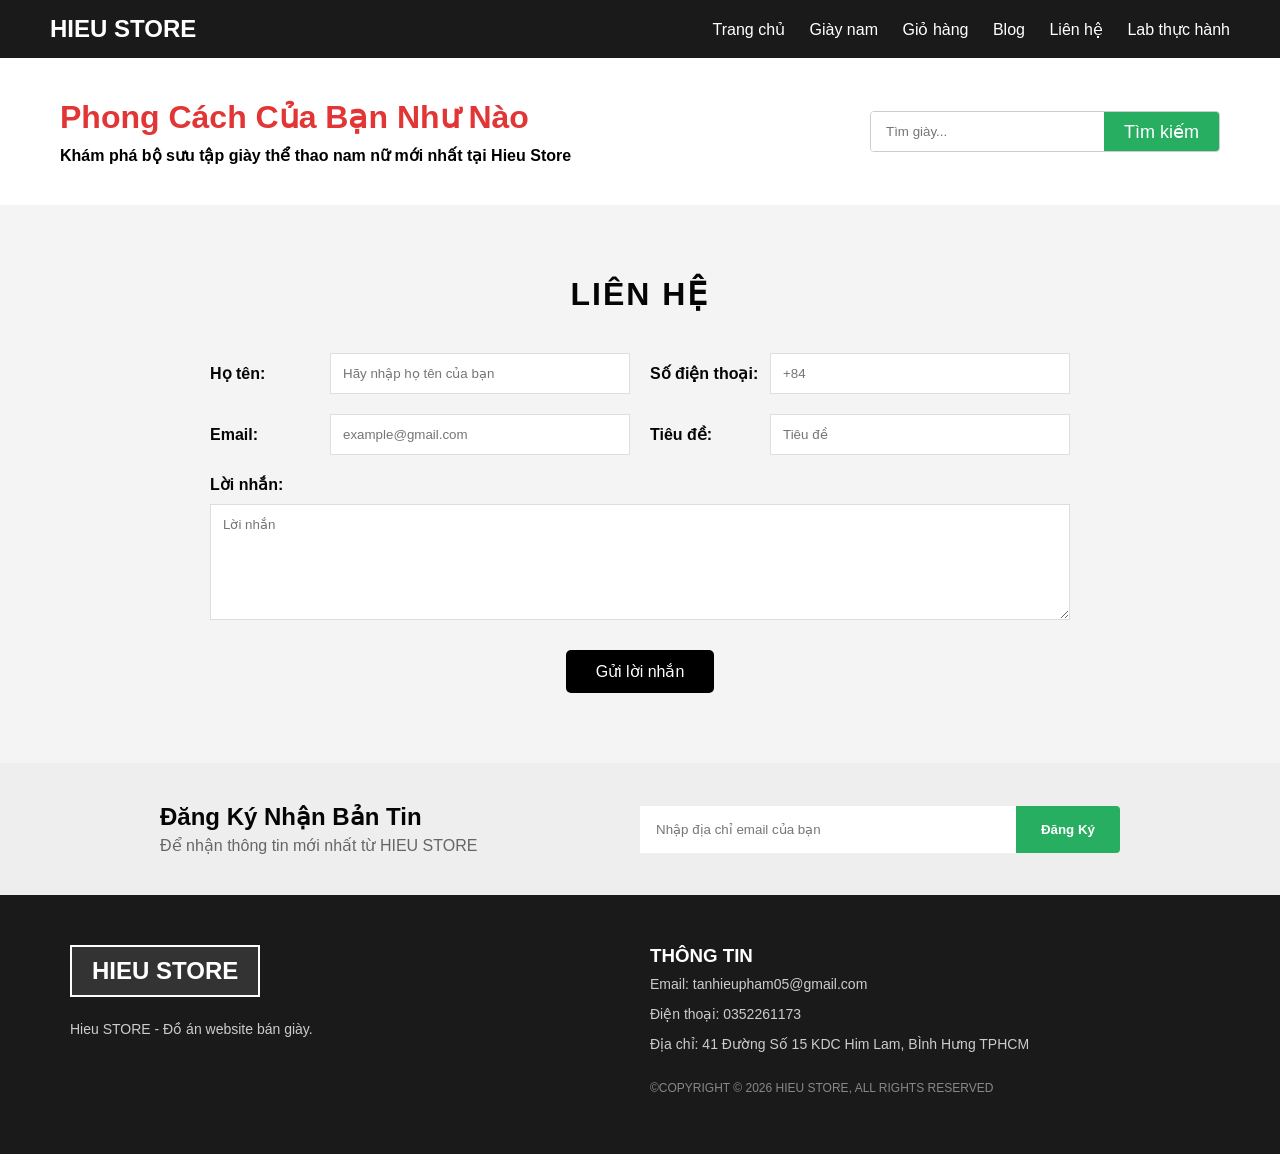
<file: PhamTanHieu_DH52300560/Web ban giay/lienhe.html>
<!DOCTYPE html>
<html lang="en">
<head>
    <meta charset="UTF-8">
    <meta name="viewport" content="width=device-width, initial-scale=1.0">
    <title>HIEUSTORE - GIÀY NAM CHÍNH HÃNG</title>
    <link rel="stylesheet" href="css/style5.css">
</head>
<body>
    <header>
        <div class="logo">HIEU STORE</div>
        <div id="navbar">
            <a href="index.html">Trang chủ</a>
            <a href="giaynam.html">Giày nam</a>
            <a href="giohang.html">Giỏ hàng</a>
            <a href="blog.html">Blog</a>
            <a href="lienhe.html">Liên hệ</a>
            <a href="labthuchanh.html">Lab thực hành</a>
        </div>
       <button id="menu-toggle">☰</button>
    </header>
    <main>
        <div class="banner-search-container">
            <div class="container-flex">
                <div class="hero-content">
                    <h1>Phong Cách Của Bạn Như Nào</h1>
                    <p><strong>Khám phá bộ sưu tập giày thể thao nam nữ mới nhất tại Hieu Store</strong></p>
                </div>
                <div class="header-tools">
                    <div class="search-mini">
                        <input type="text" id="searchInput" placeholder="Tìm giày...">
                        <button type="button" onclick="searchProduct()">Tìm kiếm</button>
                        <i class="fa fa-search"></i>
                    </div>
                </div>
            </div>
        </div>
        <section class="contact-section">
            <div class="contact-container">
                <h2>LIÊN HỆ</h2>
                <form action="#">
                    <div class="form-row">
                        <div class="form-group">
                            <label>Họ tên:</label>
                            <input type="text" placeholder="Hãy nhập họ tên của bạn">
                        </div>
                        <div class="form-group">
                            <label>Số điện thoại:</label>
                            <input type="text" placeholder="+84">
                        </div>
                    </div>
                    <div class="form-row">
                        <div class="form-group">
                            <label>Email:</label>
                            <input type="email" placeholder="example@gmail.com">
                        </div>
                        <div class="form-group">
                            <label>Tiêu đề:</label>
                            <input type="text" placeholder="Tiêu đề">
                        </div>
                    </div>
                    <div class="form-group full-width">
                        <label>Lời nhắn:</label>
                        <textarea rows="6" placeholder="Lời nhắn"></textarea>
                    </div>
                    <div class="form-submit">
                        <button type="submit">Gửi lời nhắn</button>
                    </div>
                </form>
            </div>
            <div class="newsletter-bar">
                <div class="newsletter-content">
                    <div class="newsletter-text">
                        <h3>Đăng Ký Nhận Bản Tin</h3>
                        <p>Để nhận thông tin mới nhất từ HIEU STORE</p>
                   </div>
                    <div class="newsletter-form">
                        <input type="email" placeholder="Nhập địa chỉ email của bạn">
                        <button type="button">Đăng Ký</button>
                    </div>
                </div>
            </div>
        </section>
    </main>
    <footer>
        <div class="footer-container">
            <div class="footer-column">
                <div class="logo-box">
                    <h1 style="margin: 0; font-size: 24px;">HIEU STORE</h1>
                </div>
                <p>Hieu STORE - Đồ án website bán giày.</p>
            </div>
            <div class="footer-column">
                <h3>THÔNG TIN</h3>
               <p>Email: tanhieupham05@gmail.com</p>
                <p>Điện thoại: 0352261173</p>
                <p>Địa chỉ: 41 Đường Số 15 KDC Him Lam, BÌnh Hưng TPHCM</p>
                <p class="copyright">©COPYRIGHT © 2026 HIEU STORE, ALL RIGHTS RESERVED</p>
            </div>
            
        </div>
    </footer>
    <script src="js/main.js"></script>
    <script src="https://cdn.jsdelivr.net/npm/bootstrap@5.3.3/dist/js/bootstrap.bundle.min.js"></script>
</body>
</html>
</file>
<file: PhamTanHieu_DH52300560/Web ban giay/css/style1.css>
/* Xóa khoảng cách mặc định của trình duyệt */
* {
    margin: 0;
    padding: 0;
    box-sizing: border-box;
    font-family: Arial, sans-serif;
}
body {
    background-color: #04bede;
    color: #050505;
}
/* --- HEADER --- */
/* Khung bao ngoài cùng */
.banner-search-container {
    background-color: #ffffff; 
    padding: 40px 0;
    width: 100%;
}
/* Khung căn giữa và chia 2 bên */
.container-flex {
    max-width: 1200px;
    margin: 0 auto;
    display: flex;
    justify-content: space-between; /* Đẩy 2 cụm sang 2 bên */
    align-items: center; /* Căn giữa theo chiều dọc */
    padding: 0 20px;
}
/* Bên trái: Nội dung chữ */
.hero-content {
    text-align: left;
    flex: 1;
}
.hero-content h1 {
    font-size: 32px;
    margin-bottom: 10px;
    color: #e23636;
}
.hero-content p {
    font-size: 16px;
    color: #000000;
}
/* Bên phải: Thanh tìm kiếm */
.header-tools {
    flex: 0 0 350px; /* Cố định độ rộng khung tìm kiếm */
}
.search-mini {
    display: flex;
    background: #fff;
    border: 1px solid #ccc;
    border-radius: 4px;
    overflow: hidden;
}
.search-mini input {
    flex: 1;
    border: none;
    padding: 12px 15px;
    outline: none;
}
.search-mini button {
    background-color: #27ae60; /* Màu xanh lá */
    color: white;
    border: none;
    padding: 0 20px;
    cursor: pointer;
    font-size: 18px;
}
.search-mini button:hover {
    background-color: #219150;
}
header {
    display: flex;
    justify-content: space-between;
    align-items: center;
    padding: 15px 50px;
    background-color: #1a1a1a;
    color: #fff;
    position: sticky;
    top: 0;
    z-index: 1000;
}
.logo {
    font-size: 24px;
    font-weight: bold;
}
#navbar a {
    color: #fff;
    text-decoration: none;
    margin-left: 20px;
    font-size: 16px;
    transition: color 0.3s;
}
#navbar a:hover {
    color: #f1c40f;
}
#menu-toggle {
    display: none;
    background: none;
    color: #fff;
    border: none;
    font-size: 28px;
    cursor: pointer;
}
/* --- BANNER (HERO) --- */
.hero {
    text-align: center;
    padding: 60px 20px;
    background-color: #e0e0e0;
}
.hero h1 {
    font-size: 36px;
    margin-bottom: 10px;
}
/* --- PRODUCT GRID (FLEXBOX/GRID) --- */
.section-title {
    text-align: center;
    margin: 40px 0 20px;
    font-size: 28px;
}
.product-grid {
    display: grid;
    /* Tự động sắp xếp cột, chiều rộng tối thiểu 250px */
    grid-template-columns: repeat(auto-fit, minmax(250px, 1fr));
    gap: 20px;
    padding: 0 50px 50px;
}
.product-card {
    background: #fff;
    padding: 20px;
    border-radius: 8px;
    text-align: center;
    box-shadow: 0 4px 8px rgba(0,0,0,0.1);
    transition: transform 0.3s;
}
.product-card:hover {
    transform: translateY(-5px);
}
.product-card img {
    width: 100%;
    height: 250px;
    border-radius: 5px;
    margin-bottom: 15px;
}
.price {
    color: #e74c3c;
    font-weight: bold;
    margin: 10px 0;
}
.buy-btn {
    background-color: #1a1a1a;
    color: #fff;
    border: none;
    padding: 10px 20px;
    cursor: pointer;
    border-radius: 4px;
    transition: background 0.3s;
}
.buy-btn:hover {
    background-color: #f1c40f;
    color: #1a1a1a;
}
/* --- Phần Bản Tin (Newsletter) --- */
.newsletter-bar {
    background-color: #eeeeee;
    padding: 40px 0;
    margin-top: 50px;
}
.newsletter-content {
    max-width: 1000px;
    margin: 0 auto;
    display: flex;
    justify-content: space-between;
    align-items: center;
    padding: 0 20px;
}
.newsletter-text h3 {
    margin: 0;
    font-size: 24px;
}
.newsletter-text p {
    margin: 5px 0 0;
    color: #666;
}
.newsletter-form {
    display: flex;
    width: 50%;
}
.newsletter-form input {
    flex: 1;
    padding: 15px;
    border: 1px solid #fff;
    outline: none;
}
.newsletter-form button {
    background-color: #27ae60; /* Màu xanh lá */
    color: white;
    border: none;
    padding: 0 25px;
    cursor: pointer;
    font-weight: bold;
    border-radius: 0 4px 4px 0;
}
/* --- FOOTER --- */
footer {
    background-color: #1a1a1a; /* Màu nền tối */
    color: #ffffff;
    padding: 40px 0;
    font-family: 'Segoe UI', Tahoma, Geneva, Verdana, sans-serif;
}
.footer-container {
    display: flex;
    justify-content: space-around;
    flex-wrap: wrap;
    max-width: 1200px;
    margin: 0 auto;
    padding: 0 20px;
}
.footer-column {
    flex: 1;
    min-width: 300px;
    margin: 10px;
}
/* Tạo kiểu cho Logo Box */
.logo-box {
    border: 2px solid #ffffff;
    padding: 10px 20px;
    display: inline-block;
    margin-bottom: 15px;
    background-color: #333;
    text-transform: uppercase;
}

.footer-column p {
    font-size: 14px;
    line-height: 1.8;
    color: #cccccc;
    margin: 5px 0;
}
.copyright {
    margin-top: 20px !important;
    font-size: 12px !important;
    color: #888 !important;
}
/* Đảm bảo bản đồ hiển thị tốt trên thiết bị di động */
iframe {
    border-radius: 5px;
}
/* Căn chỉnh cho màn hình nhỏ */
@media (max-width: 768px) {
    .footer-container {
        flex-direction: column;
        text-align: center;
    }
    .logo-box {
        display: block;
        margin: 0 auto 15px;
    }
}
/* ===================== RESPONSIVE MOBILE ===================== */
#menu-toggle {
    display: none;
}
@media screen and (max-width: 768px){
    /* HEADER */
    header {
        position: relative;
        padding: 15px 20px;
    }
    .logo {
        font-size: 22px;
    }
    #menu-toggle {
        display: block;
        font-size: 32px;
        background: none;
        border: none;
        color: white;
        cursor: pointer;
    }
    #navbar {
        display: none;
        flex-direction: column;
        position: absolute;
        top: 80px;
        left: 0;
        width: 100%;
        background: #111;
        padding: 10px 0;
        z-index: 999;
    }
    #navbar.active {
        display: flex;
    }
    #navbar a {
        display: block;
        color: white !important;
        text-decoration: none;
        padding: 15px 20px;
        border-bottom: 1px solid rgba(255,255,255,0.1);
        font-size: 18px;
        background: #111;
    }
    #navbar a:hover {
        background: #27ae60;
        color: white;
    }
    /* HERO */
    .container-flex {
        flex-direction: column;
        text-align: center;
        gap: 20px;
    }
    .hero-content h1 {
        font-size: 32px;
        line-height: 1.3;
    }
    .hero-content p {
        font-size: 16px;
    }
    /* SEARCH */
    .search-mini {
        width: 100%;
        display: flex;
        flex-direction: column;
        gap: 10px;
    }
    .search-mini input {
        width: 100%;
        padding: 12px;
    }
    .search-mini button {
        width: 100%;
        padding: 12px;
    }
    /* PRODUCTS */
    .section-title {
        font-size: 28px;
        text-align: center;
    }
    .product-grid {
        display: grid;
        grid-template-columns: 1fr;
        gap: 20px;
        padding: 15px;
    }
    .product-card {
        width: 100%;
    }
    .product-card img {
        width: 100%;
        height: auto;
    }
    .product-card h3 {
        font-size: 22px;
    }
    .price {
        font-size: 18px;
    }
    .buy-btn {
        width: 100%;
        padding: 12px;
        font-size: 16px;
    }
    /* NEWSLETTER */
    .newsletter-content {
        flex-direction: column;
        text-align: center;
        gap: 20px;
    }
    .newsletter-form {
        width: 100%;
        display: flex;
        flex-direction: column;
        gap: 10px;
    }
    .newsletter-form input,
    .newsletter-form button {
        width: 100%;
        padding: 12px;
    }
    /* FOOTER */
    .footer-container {
        display: flex;
        flex-direction: column;
        gap: 30px;
        padding: 20px;
    }
    .footer-column {
        width: 100%;
        text-align: center;
    }
    .footer-column iframe {
        height: 250px;
    }
}
</file>
<file: PhamTanHieu_DH52300560/Web ban giay/css/style2.css>
/* Xóa khoảng cách mặc định của trình duyệt */
* {
    margin: 0;
    padding: 0;
    box-sizing: border-box;
    font-family: Arial, sans-serif;
}
body {
    background-color: #04bede;
    color: #050505;
}
/* --- HEADER --- */
/* Khung bao ngoài cùng */
.banner-search-container {
    background-color: #ffffff; 
    padding: 40px 0;
    width: 100%;
}
/* Khung căn giữa và chia 2 bên */
.container-flex {
    max-width: 1200px;
    margin: 0 auto;
    display: flex;
    justify-content: space-between; /* Đẩy 2 cụm sang 2 bên */
    align-items: center; /* Căn giữa theo chiều dọc */
    padding: 0 20px;
}
/* Bên trái: Nội dung chữ */
.hero-content {
    text-align: left;
    flex: 1;
}
.hero-content h1 {
    font-size: 32px;
    margin-bottom: 10px;
    color: #e23636;
}
.hero-content p {
    font-size: 16px;
    color: #000000;
}
/* Bên phải: Thanh tìm kiếm */
.header-tools {
    flex: 0 0 350px; /* Cố định độ rộng khung tìm kiếm */
}
.search-mini {
    display: flex;
    background: #fff;
    border: 1px solid #ccc;
    border-radius: 4px;
    overflow: hidden;
}
.search-mini input {
    flex: 1;
    border: none;
    padding: 12px 15px;
    outline: none;
}
.search-mini button {
    background-color: #27ae60; /* Màu xanh lá */
    color: white;
    border: none;
    padding: 0 20px;
    cursor: pointer;
    font-size: 18px;
}
.search-mini button:hover {
    background-color: #219150;
}
header {
    display: flex;
    justify-content: space-between;
    align-items: center;
    padding: 15px 50px;
    background-color: #1a1a1a;
    color: #fff;
    position: sticky;
    top: 0;
    z-index: 1000;
}
.logo {
    font-size: 24px;
    font-weight: bold;
}
#navbar a {
    color: #fff;
    text-decoration: none;
    margin-left: 20px;
    font-size: 16px;
    transition: color 0.3s;
}
#navbar a:hover {
    color: #f1c40f;
}
#menu-toggle {
    display: none;
    background: none;
    color: #fff;
    border: none;
    font-size: 28px;
    cursor: pointer;
}
/* --- KHU VỰC DANH MỤC SẢN PHẨM --- */
.collection-container {
    max-width: 1200px;
    margin: 40px auto;
    padding: 0 20px;
    font-family: Arial, sans-serif;
}
.collection-title {
    text-align: center;
    font-size: 28px;
    font-weight: bold;
    color: #1a1a1a;
    margin-bottom: 5px;
}
.collection-subtitle {
    text-align: center;
    color: #666;
    font-size: 15px;
    margin-bottom: 40px;
}
/* Lưới hiển thị danh sách giày: Tự co giãn theo thiết bị màn hình */
.product-grid {
    display: grid;
    grid-template-columns: repeat(auto-fill, minmax(250px, 1fr));
    gap: 25px;
}
/* Khung bọc từng đôi giày (Product Card giống hệt hình) */
.product-card {
    background: #ffffff;
    border-radius: 6px;
    padding: 20px;
    text-align: center;
    box-shadow: 0 4px 12px rgba(0, 0, 0, 0.05);
    border: 1px solid #f1f1f1;
    transition: transform 0.3s ease, box-shadow 0.3s ease;
}
.product-card:hover {
    transform: translateY(-5px);
    box-shadow: 0 6px 18px rgba(0, 0, 0, 0.1);
}
/* Ảnh giày */
.product-card img {
    width: 100%;
    height: 200px;
    object-fit: cover;
    border-radius: 4px;
    margin-bottom: 15px;
}
/* Tên giày */
.product-name {
    font-size: 16px;
    font-weight: bold;
    color: #2c3e50;
    margin: 10px 0 8px 0;
}
/* Giá tiền (Màu đỏ giống screenshot) */
.product-price {
    color: #e74c3c;
    font-weight: bold;
    font-size: 16px;
    margin-bottom: 15px;
}
/* Nút Mua ngay (Nền đen chữ trắng bo góc) */
.btn-buy {
    background: #1a1a1a;
    color: white;
    border: none;
    padding: 10px 25px;
    font-size: 14px;
    font-weight: bold;
    border-radius: 4px;
    cursor: pointer;
    transition: background 0.2s;
    width: 100%; /* Trải dài bằng khung thẻ */
}
.btn-buy:hover {
    background: #333333;
}
/* --- Phần Bản Tin (Newsletter) --- */
.newsletter-bar {
    background-color: #eeeeee;
    padding: 40px 0;
    margin-top: 50px;
}
.newsletter-content {
    max-width: 1000px;
    margin: 0 auto;
    display: flex;
    justify-content: space-between;
    align-items: center;
    padding: 0 20px;
}
.newsletter-text h3 {
    margin: 0;
    font-size: 24px;
}
.newsletter-text p {
    margin: 5px 0 0;
    color: #666;
}
.newsletter-form {
    display: flex;
    width: 50%;
}
.newsletter-form input {
    flex: 1;
    padding: 15px;
    border: 1px solid #fff;
    outline: none;
}
.newsletter-form button {
    background-color: #27ae60; /* Màu xanh lá */
    color: white;
    border: none;
    padding: 0 25px;
    cursor: pointer;
    font-weight: bold;
    border-radius: 0 4px 4px 0;
}
/* --- FOOTER --- */
footer {
    background-color: #1a1a1a; /* Màu nền tối */
    color: #ffffff;
    padding: 40px 0;
    font-family: 'Segoe UI', Tahoma, Geneva, Verdana, sans-serif;
}
.footer-container {
    display: flex;
    justify-content: space-around;
    flex-wrap: wrap;
    max-width: 1200px;
    margin: 0 auto;
    padding: 0 20px;
}
.footer-column {
    flex: 1;
    min-width: 300px;
    margin: 10px;
}
/* Tạo kiểu cho Logo Box */
.logo-box {
    border: 2px solid #ffffff;
    padding: 10px 20px;
    display: inline-block;
    margin-bottom: 15px;
    background-color: #333;
    text-transform: uppercase;
}

.footer-column p {
    font-size: 14px;
    line-height: 1.8;
    color: #cccccc;
    margin: 5px 0;
}
.copyright {
    margin-top: 20px !important;
    font-size: 12px !important;
    color: #888 !important;
}
/* Đảm bảo bản đồ hiển thị tốt trên thiết bị di động */
iframe {
    border-radius: 5px;
}
/* Căn chỉnh cho màn hình nhỏ */
@media (max-width: 768px) {
    .footer-container {
        flex-direction: column;
        text-align: center;
    }
    .logo-box {
        display: block;
        margin: 0 auto 15px;
    }
}
/* ================= MENU MOBILE ================= */
#menu-toggle {
    display: none;
}
/* ================= RESPONSIVE TABLET + MOBILE ================= */
@media screen and (max-width: 768px) {
    /* HEADER */
    header {
        position: relative;
        padding: 15px 20px;
    }
    .logo {
        font-size: 22px;
    }
    #menu-toggle {
        display: block;
        font-size: 32px;
        background: none;
        border: none;
        color: white;
        cursor: pointer;
    }
    #navbar {
        display: none;
        flex-direction: column;
        position: absolute;
        top: 80px;
        left: 0;
        width: 100%;
        background: #111;
        padding: 10px 0;
        z-index: 999;
    }
    #navbar.active {
        display: flex;
    }
    #navbar a {
        display: block;
        color: white !important;
        text-decoration: none;
        padding: 15px 20px;
        border-bottom: 1px solid rgba(255,255,255,0.1);
        font-size: 18px;
        background: #111;
    }
    #navbar a:hover {
        background: #27ae60;
        color: white;
    }
    /* HERO */
    .container-flex {
        flex-direction: column;
        text-align: center;
        gap: 20px;
        padding: 20px;
    }
    .hero-content h1 {
        font-size: 32px;
        line-height: 1.3;
    }
    .hero-content p {
        font-size: 16px;
    }
    /* SEARCH */
    .search-mini {
        width: 100%;
        display: flex;
        flex-direction: column;
        gap: 10px;
    }
    .search-mini input,
    .search-mini button {
        width: 100%;
        padding: 12px;
    }
    /* COLLECTION */
    .collection-title {
        font-size: 30px;
        text-align: center;
    }
    .collection-subtitle {
        font-size: 16px;
        text-align: center;
        padding: 0 10px;
    }
    /* PRODUCT GRID */
    .product-grid {
        display: grid;
        grid-template-columns: 1fr;
        gap: 20px;
        padding: 15px;
    }
    .product-card {
        width: 100%;
    }
    .product-card img {
        width: 100%;
        height: auto;
        border-radius: 10px;
    }
    .product-name {
        font-size: 22px;
    }
    .product-price {
        font-size: 18px;
    }
    .btn-buy {
        width: 100%;
        padding: 12px;
        font-size: 16px;
    }
    /* NEWSLETTER */
    .newsletter-content {
        flex-direction: column;
        text-align: center;
        gap: 20px;
        padding: 20px;
    }
    .newsletter-form {
        width: 100%;
        display: flex;
        flex-direction: column;
        gap: 10px;
    }
    .newsletter-form input,
    .newsletter-form button {
        width: 100%;
        padding: 12px;
    }
    /* FOOTER */
    .footer-container {
        display: flex;
        flex-direction: column;
        gap: 30px;
        padding: 20px;
    }
    .footer-column {
        width: 100%;
        text-align: center;
    }
    .footer-column iframe {
        width: 100%;
        height: 250px;
    }
}
</file>
<file: PhamTanHieu_DH52300560/Web ban giay/css/style3.css>
/* Xóa khoảng cách mặc định của trình duyệt */
* {
    margin: 0;
    padding: 0;
    box-sizing: border-box;
    font-family: Arial, sans-serif;
}
body {
    background-color: #04bede;
    color: #050505;
}
/* --- HEADER --- */
/* Khung bao ngoài cùng */
.banner-search-container {
    background-color: #ffffff; 
    padding: 40px 0;
    width: 100%;
}
/* Khung căn giữa và chia 2 bên */
.container-flex {
    max-width: 1200px;
    margin: 0 auto;
    display: flex;
    justify-content: space-between; /* Đẩy 2 cụm sang 2 bên */
    align-items: center; /* Căn giữa theo chiều dọc */
    padding: 0 20px;
}
/* Bên trái: Nội dung chữ */
.hero-content {
    text-align: left;
    flex: 1;
}
.hero-content h1 {
    font-size: 32px;
    margin-bottom: 10px;
    color: #e23636;
}
.hero-content p {
    font-size: 16px;
    color: #000000;
}
/* Bên phải: Thanh tìm kiếm */
.header-tools {
    flex: 0 0 350px; /* Cố định độ rộng khung tìm kiếm */
}
.search-mini {
    display: flex;
    background: #fff;
    border: 1px solid #ccc;
    border-radius: 4px;
    overflow: hidden;
}
.search-mini input {
    flex: 1;
    border: none;
    padding: 12px 15px;
    outline: none;
}
.search-mini button {
    background-color: #27ae60; /* Màu xanh lá */
    color: white;
    border: none;
    padding: 0 20px;
    cursor: pointer;
    font-size: 18px;
}
.search-mini button:hover {
    background-color: #219150;
}
header {
    display: flex;
    justify-content: space-between;
    align-items: center;
    padding: 15px 50px;
    background-color: #1a1a1a;
    color: #fff;
    position: sticky;
    top: 0;
    z-index: 1000;
}
.logo {
    font-size: 24px;
    font-weight: bold;
}
#navbar a {
    color: #fff;
    text-decoration: none;
    margin-left: 20px;
    font-size: 16px;
    transition: color 0.3s;
}
#navbar a:hover {
    color: #f1c40f;
}
#menu-toggle {
    display: none;
    background: none;
    color: #fff;
    border: none;
    font-size: 28px;
    cursor: pointer;
}
/* --- GIAO DIỆN GIỎ HÀNG --- */
.cart-container {
    max-width: 1100px;
    margin: 40px auto 20px auto;
    padding: 30px;
    background: #fff;
    border-radius: 8px;
    box-shadow: 0 4px 15px rgba(0,0,0,0.05);
}
.cart-container h2 {
    text-align: center;
    margin-bottom: 30px;
}
.cart-table {
    width: 100%;
    border-collapse: collapse;
    margin-bottom: 30px;
}
.cart-table th, .cart-table td {
    padding: 15px;
    text-align: center;
    border-bottom: 1px solid #eee;
}
.cart-table th {
    background-color: #f8f9fa;
}
.product-info {
    display: flex;
    align-items: center;
    gap: 15px;
    text-align: left !important;
}
.product-info img {
    width: 80px;
    border-radius: 4px;
}
.qty-input {
    width: 60px;
    padding: 8px;
    text-align: center;
    border: 1px solid #ccc;
    border-radius: 4px;
}
.btn-remove {
    background: #e74c3c;
    color: white;
    border: none;
    padding: 8px 15px;
    border-radius: 4px;
    cursor: pointer;
}
.cart-summary {
    text-align: right;
    padding-top: 20px;
    border-top: 2px solid #eee;
}
.total-box {
    font-size: 20px;
    margin-bottom: 20px;
}
.grand-total-price {
    font-weight: bold;
    color: #27ae60;
    font-size: 26px;
}
.btn-checkout {
    background: #27ae60;
    color: white;
    font-size: 16px;
    font-weight: bold;
    border: none;
    padding: 15px 30px;
    border-radius: 4px;
    cursor: pointer;
}
/* --- KHUNG TÀI KHOẢN KHÁCH HÀNG --- */
.account-container {
    max-width: 500px;
    margin: 30px auto 60px auto;
    padding: 0 20px;
    scroll-behavior: smooth;
}
.auth-box {
    background: #fff;
    padding: 35px;
    border-radius: 8px;
    box-shadow: 0 4px 20px rgba(0,0,0,0.08);
    border: 1px solid #e0e0e0;
}
.auth-box h2 {
    text-align: center;
    margin-bottom: 10px;
    font-size: 22px;
}
.auth-box p {
    text-align: center;
    color: #666;
    font-size: 14px;
    margin-bottom: 25px;
}
/* Dòng chữ thông báo bắt buộc đăng nhập màu đỏ */
.error-msg {
    color: #e74c3c !important;
    font-weight: bold;
    background: #fdf2f2;
    padding: 10px;
    border-radius: 4px;
    border-left: 4px solid #e74c3c;
}
.input-group {
    margin-bottom: 18px;
}
.input-group label {
    display: block;
    margin-bottom: 6px;
    font-weight: bold;
    font-size: 14px;
}
.input-group input {
    width: 100%;
    padding: 12px;
    border: 1px solid #ccc;
    border-radius: 4px;
    outline: none;
}
.btn-auth {
    width: 100%;
    background: #27ae60;
    color: white;
    border: none;
    padding: 14px;
    font-size: 16px;
    font-weight: bold;
    border-radius: 4px;
    cursor: pointer;
}
.btn-register {
    background: #34495e; /* Đổi màu nút đăng ký sang xanh đen */
}
.auth-links {
    margin-top: 20px;
    text-align: center;
    font-size: 14px;
}
/* Dòng chữ bấm để chuyển đổi qua lại */
.switch-link {
    color: #27ae60;
    font-weight: bold;
    cursor: pointer;
    text-decoration: underline;
}
/* Class dùng để ẩn form bằng JavaScript */
.hidden-form {
    display: none !important;
}
/* --- Phần Bản Tin (Newsletter) --- */
.newsletter-bar {
    background-color: #eeeeee;
    padding: 40px 0;
    margin-top: 50px;
}
.newsletter-content {
    max-width: 1000px;
    margin: 0 auto;
    display: flex;
    justify-content: space-between;
    align-items: center;
    padding: 0 20px;
}
.newsletter-text h3 {
    margin: 0;
    font-size: 24px;
}
.newsletter-text p {
    margin: 5px 0 0;
    color: #666;
}
.newsletter-form {
    display: flex;
    width: 50%;
}
.newsletter-form input {
    flex: 1;
    padding: 15px;
    border: 1px solid #fff;
    outline: none;
}
.newsletter-form button {
    background-color: #27ae60; /* Màu xanh lá */
    color: white;
    border: none;
    padding: 0 25px;
    cursor: pointer;
    font-weight: bold;
    border-radius: 0 4px 4px 0;
}
/* --- FOOTER --- */
footer {
    background-color: #1a1a1a; /* Màu nền tối */
    color: #ffffff;
    padding: 40px 0;
    font-family: 'Segoe UI', Tahoma, Geneva, Verdana, sans-serif;
}
.footer-container {
    display: flex;
    justify-content: space-around;
    flex-wrap: wrap;
    max-width: 1200px;
    margin: 0 auto;
    padding: 0 20px;
}
.footer-column {
    flex: 1;
    min-width: 300px;
    margin: 10px;
}
/* Tạo kiểu cho Logo Box */
.logo-box {
    border: 2px solid #ffffff;
    padding: 10px 20px;
    display: inline-block;
    margin-bottom: 15px;
    background-color: #333;
    text-transform: uppercase;
}
.footer-column p {
    font-size: 14px;
    line-height: 1.8;
    color: #cccccc;
    margin: 5px 0;
}
.copyright {
    margin-top: 20px !important;
    font-size: 12px !important;
    color: #888 !important;
}
/* Đảm bảo bản đồ hiển thị tốt trên thiết bị di động */
iframe {
    border-radius: 5px;
}
/* Căn chỉnh cho màn hình nhỏ */
@media (max-width: 768px) {
    .footer-container {
        flex-direction: column;
        text-align: center;
    }
    .logo-box {
        display: block;
        margin: 0 auto 15px;
    }
}
/* ================= MENU MOBILE ================= */
#menu-toggle {
    display: none;
}
/* ================= RESPONSIVE MOBILE ================= */
@media screen and (max-width: 768px) {
    /* HEADER */
    header {
        position: relative;
        padding: 15px 20px;
    }
    .logo {
        font-size: 22px;
    }
    #menu-toggle {
        display: block;
        font-size: 32px;
        background: none;
        border: none;
        color: white;
        cursor: pointer;
    }
    #navbar {
        display: none;
        flex-direction: column;
        position: absolute;
        top: 80px;
        left: 0;
        width: 100%;
        background: #111;
        padding: 10px 0;
        z-index: 999;
    }
    #navbar.active {
        display: flex;
    }
    #navbar a {
        display: block;
        color: white !important;
        text-decoration: none;
        padding: 15px 20px;
        border-bottom: 1px solid rgba(255,255,255,0.1);
        font-size: 18px;
        background: #111;
    }
    #navbar a:hover {
        background: #27ae60;
        color: white;
    }
    /* HERO */
    .container-flex {
        flex-direction: column;
        text-align: center;
        gap: 20px;
        padding: 20px;
    }
    .hero-content h1 {
        font-size: 32px;
        line-height: 1.3;
    }
    .hero-content p {
        font-size: 16px;
    }
    /* SEARCH */
    .search-mini {
        width: 100%;
        display: flex;
        flex-direction: column;
        gap: 10px;
    }
    .search-mini input,
    .search-mini button {
        width: 100%;
        padding: 12px;
    }
    /* CART */
    .cart-container {
        padding: 15px;
        overflow-x: auto;
    }
    .cart-container h2 {
        font-size: 28px;
        text-align: center;
    }
    .cart-table {
        width: 100%;
        min-width: 700px;
    }
    .cart-table th,
    .cart-table td {
        padding: 10px;
        font-size: 14px;
    }
    .product-info {
        display: flex;
        align-items: center;
        gap: 10px;
    }
    .product-info img {
        width: 70px;
        height: 70px;
        object-fit: cover;
    }
    .qty-input {
        width: 60px;
    }
    .btn-remove {
        padding: 8px 10px;
        font-size: 13px;
    }
    /* TOTAL */
    .cart-summary {
        margin-top: 20px;
    }
    .total-box {
        display: flex;
        justify-content: space-between;
        font-size: 18px;
        margin-bottom: 15px;
    }
    .btn-checkout {
        width: 100%;
        padding: 14px;
        font-size: 16px;
    }
    /* LOGIN / REGISTER */
    .account-container {
        padding: 15px;
    }
    .auth-box {
        width: 100%;
        padding: 20px;
    }
    .auth-box h2 {
        font-size: 26px;
        text-align: center;
    }
    .input-group input {
        width: 100%;
        padding: 12px;
    }
    .btn-auth {
        width: 100%;
        padding: 12px;
        font-size: 16px;
    }
    .auth-links {
        text-align: center;
        font-size: 15px;
    }
    /* NEWSLETTER */
    .newsletter-content {
        flex-direction: column;
        text-align: center;
        gap: 20px;
        padding: 20px;
    }
    .newsletter-form {
        width: 100%;
        display: flex;
        flex-direction: column;
        gap: 10px;
    }
    .newsletter-form input,
    .newsletter-form button {
        width: 100%;
        padding: 12px;
    }
    /* FOOTER */
    .footer-container {
        display: flex;
        flex-direction: column;
        gap: 30px;
        padding: 20px;
    }
    .footer-column {
        width: 100%;
        text-align: center;
    }
    .footer-column iframe {
        width: 100%;
        height: 250px;
    }
}
</file>
<file: PhamTanHieu_DH52300560/Web ban giay/css/style6.css>
/* Xóa khoảng cách mặc định của trình duyệt */
* {
    margin: 0;
    padding: 0;
    box-sizing: border-box;
    font-family: Arial, sans-serif;
}
body {
    background-color: #04bede;
    color: #050505;
}
/* --- HEADER --- */
/* Khung bao ngoài cùng */
.banner-search-container {
    background-color: #ffffff; 
    padding: 40px 0;
    width: 100%;
}
/* Khung căn giữa và chia 2 bên */
.container-flex {
    max-width: 1200px;
    margin: 0 auto;
    display: flex;
    justify-content: space-between; /* Đẩy 2 cụm sang 2 bên */
    align-items: center; /* Căn giữa theo chiều dọc */
    padding: 0 20px;
}
/* Bên trái: Nội dung chữ */
.hero-content {
    text-align: left;
    flex: 1;
}
.hero-content h1 {
    font-size: 32px;
    margin-bottom: 10px;
    color: #e23636;
}
.hero-content p {
    font-size: 16px;
    color: #000000;
}
/* Bên phải: Thanh tìm kiếm */
.header-tools {
    flex: 0 0 350px; /* Cố định độ rộng khung tìm kiếm */
}
.search-mini {
    display: flex;
    background: #fff;
    border: 1px solid #ccc;
    border-radius: 4px;
    overflow: hidden;
}
.search-mini input {
    flex: 1;
    border: none;
    padding: 12px 15px;
    outline: none;
}
.search-mini button {
    background-color: #27ae60; /* Màu xanh lá */
    color: white;
    border: none;
    padding: 0 20px;
    cursor: pointer;
    font-size: 18px;
}
.search-mini button:hover {
    background-color: #219150;
}
header {
    display: flex;
    justify-content: space-between;
    align-items: center;
    padding: 15px 50px;
    background-color: #1a1a1a;
    color: #fff;
    position: sticky;
    top: 0;
    z-index: 1000;
}
.logo {
    font-size: 24px;
    font-weight: bold;
}
#navbar a {
    color: #fff;
    text-decoration: none;
    margin-left: 20px;
    font-size: 16px;
    transition: color 0.3s;
}
#navbar a:hover {
    color: #f1c40f;
}
#menu-toggle {
    display: none;
    background: none;
    color: #fff;
    border: none;
    font-size: 28px;
    cursor: pointer;
}
.labs .card{
    border: 1px solid #dcdcdc;
    border-radius: 12px;
    padding: 10px;
    transition: 0.3s;
    background: #fff;
}
.labs .card:hover{
    transform: translateY(-5px);
    box-shadow: 0 5px 15px rgba(0,0,0,0.1);
}
.labs .card-body{
    padding: 15px;
}
.labs .card-title{
    margin-bottom: 20px;
    font-size: 22px;
    font-weight: 700;
    line-height: 1.3;
}
.labs .card-title a{
    text-decoration: none;
    color: #000;
}
.labs .card-text{
    margin-bottom: 18px;
    font-size: 18px;
}
.labs .card-text a{
    text-decoration: none;
    color: #111;
    transition: 0.3s;
}
.labs .card-text a:hover{
    color: #1db954;
}
.labs .btn{
    width: 100%;
    background: #24c15a;
    border: 2px solid #0d6efd;
    border-radius: 10px;
    padding: 12px;
    font-size: 18px;
    font-weight: 500;
    color: #fff;
    transition: 0.3s;
}
/* Row luôn đủ 4 ô */
.labs .row{
    display: flex;
    flex-wrap: wrap;
}
/* Mỗi ô chiếm 25% */
.labs .col-lg-3{
    width: 25%;
    padding: 12px;
}
/* Card */
.labs .card{
    height: 100%;
    border: 1px solid #dcdcdc;
    border-radius: 12px;
    background: #fff;
    transition: 0.3s;
}
.labs .card:hover{
    transform: translateY(-5px);
    box-shadow: 0 5px 15px rgba(0,0,0,0.1);
}
.labs .card-body{
    height: 100%;
    padding: 24px;
    display: flex;
    flex-direction: column;
    justify-content: space-between;
}
/* Title */
.labs .card-title{
    font-size: 24px;
    font-weight: 700;
    line-height: 1.3;
    margin-bottom: 25px;
}
.labs .card-title a{
    color: #000;
    text-decoration: none;
}
/* Text */
.labs .card-text{
    font-size: 18px;
    margin-bottom: 24px;
}
.labs .card-text a{
    color: #111;
    text-decoration: none;
}
.labs .card-text a:hover{
    color: #22c55e;
}
/* Button */
.labs .btn{
    width: 100%;
    background: #22c55e;
    border: 2px solid #22c55e;
    border-radius: 10px;
    color: white;
    padding: 12px;
    font-size: 18px;
    font-weight: 500;
    transition: 0.3s;
    text-align: center;
    text-decoration: none;
}
.labs .btn:hover{
    background: #1faa4d;
}
/* Tablet */
@media(max-width: 992px){
    .labs .col-lg-3{
        width: 50%;
    }
}
/* Mobile */
@media(max-width: 576px){
    .labs .col-lg-3{
        width: 100%;
    }
}
/* --- Phần Bản Tin (Newsletter) --- */
.newsletter-bar {
    background-color: #eeeeee;
    padding: 40px 0;
    margin-top: 50px;
}
.newsletter-content {
    max-width: 1000px;
    margin: 0 auto;
    display: flex;
    justify-content: space-between;
    align-items: center;
    padding: 0 20px;
}
.newsletter-text h3 {
    margin: 0;
    font-size: 24px;
}
.newsletter-text p {
    margin: 5px 0 0;
    color: #666;
}
.newsletter-form {
    display: flex;
    width: 50%;
}
.newsletter-form input {
    flex: 1;
    padding: 15px;
    border: 1px solid #fff;
    outline: none;
}
.newsletter-form button {
    background-color: #27ae60; /* Màu xanh lá */
    color: white;
    border: none;
    padding: 0 25px;
    cursor: pointer;
    font-weight: bold;
    border-radius: 0 4px 4px 0;
}
/* --- FOOTER --- */
footer {
    background-color: #1a1a1a; /* Màu nền tối */
    color: #ffffff;
    padding: 40px 0;
    font-family: 'Segoe UI', Tahoma, Geneva, Verdana, sans-serif;
}
.footer-container {
    display: flex;
    justify-content: space-around;
    flex-wrap: wrap;
    max-width: 1200px;
    margin: 0 auto;
    padding: 0 20px;
}
.footer-column {
    flex: 1;
    min-width: 300px;
    margin: 10px;
}
/* Tạo kiểu cho Logo Box */
.logo-box {
    border: 2px solid #ffffff;
    padding: 10px 20px;
    display: inline-block;
    margin-bottom: 15px;
    background-color: #333;
    text-transform: uppercase;
}
.footer-column p {
    font-size: 14px;
    line-height: 1.8;
    color: #cccccc;
    margin: 5px 0;
}
.copyright {
    margin-top: 20px !important;
    font-size: 12px !important;
    color: #888 !important;
}
/* Đảm bảo bản đồ hiển thị tốt trên thiết bị di động */
iframe {
    border-radius: 5px;
}
/* Căn chỉnh cho màn hình nhỏ */
@media (max-width: 768px) {
    .footer-container {
        flex-direction: column;
        text-align: center;
    }
    .logo-box {
        display: block;
        margin: 0 auto 15px;
    }
}
/* ================= RESPONSIVE MOBILE ================= */
#menu-toggle {
    display: none;
}
/* TABLET + MOBILE */
@media screen and (max-width: 768px) {
    /* HEADER */
    header {
        position: relative;
        padding: 15px 20px;
    }
    .logo {
        font-size: 22px;
    }
    #menu-toggle {
        display: block;
        font-size: 32px;
        background: none;
        border: none;
        color: white;
        cursor: pointer;
    }
    #navbar {
        display: none;
        flex-direction: column;
        position: absolute;
        top: 80px;
        left: 0;
        width: 100%;
        background: #111;
        padding: 10px 0;
        z-index: 999;
    }
    #navbar.active {
        display: flex;
    }
    #navbar a {
        display: block;
        color: white !important;
        text-decoration: none;
        padding: 15px 20px;
        border-bottom: 1px solid rgba(255,255,255,0.1);
        font-size: 18px;
        background: #111;
    }
    #navbar a:hover {
        background: #27ae60;
        color: white;
    }
    /* HERO */
    .container-flex {
        flex-direction: column;
        text-align: center;
        gap: 20px;
        padding: 20px;
    }
    .hero-content h1 {
        font-size: 32px;
        line-height: 1.3;
    }
    .hero-content p {
        font-size: 16px;
    }
    /* SEARCH */
    .search-mini {
        width: 100%;
        display: flex;
        flex-direction: column;
        gap: 10px;
    }
    .search-mini input {
        width: 100%;
        padding: 12px;
    }
    .search-mini button {
        width: 100%;
        padding: 12px;
    }
    /* LABS GRID */
    .row {
        display: flex;
        flex-wrap: wrap;
        margin: 0;
    }
    .col-lg-3 {
        width: 100%;
        padding: 10px;
    }
    /* CARD */
    .card {
        width: 100%;
        border-radius: 12px;
    }
    .card-body {
        padding: 20px;
    }
    .card-title {
        font-size: 22px;
        line-height: 1.4;
    }
    .card-text {
        font-size: 17px;
    }
    .btn {
        width: 100%;
        padding: 12px;
        font-size: 16px;
    }
    /* NEWSLETTER */
    .newsletter-content {
        flex-direction: column;
        text-align: center;
        gap: 20px;
        padding: 20px;
    }
    .newsletter-form {
        width: 100%;
        display: flex;
        flex-direction: column;
        gap: 10px;
    }
    .newsletter-form input,
    .newsletter-form button {
        width: 100%;
        padding: 12px;
    }
    /* FOOTER */
    .footer-container {
        display: flex;
        flex-direction: column;
        gap: 30px;
        padding: 20px;
    }
    .footer-column {
        width: 100%;
        text-align: center;
    }
    .footer-column iframe {
        width: 100%;
        height: 250px;
    }
    /* BACK TO TOP */
    .back-to-top {
        right: 15px;
        bottom: 15px;
    }
}
</file>
<file: PhamTanHieu_DH52300560/Web ban giay/css/style5.css>
/* Xóa khoảng cách mặc định của trình duyệt */
* {
    margin: 0;
    padding: 0;
    box-sizing: border-box;
    font-family: Arial, sans-serif;
}
body {
    background-color: #04bede;
    color: #050505;
}
/* --- HEADER --- */
/* Khung bao ngoài cùng */
.banner-search-container {
    background-color: #ffffff; 
    padding: 40px 0;
    width: 100%;
}
/* Khung căn giữa và chia 2 bên */
.container-flex {
    max-width: 1200px;
    margin: 0 auto;
    display: flex;
    justify-content: space-between; /* Đẩy 2 cụm sang 2 bên */
    align-items: center; /* Căn giữa theo chiều dọc */
    padding: 0 20px;
}
/* Bên trái: Nội dung chữ */
.hero-content {
    text-align: left;
    flex: 1;
}
.hero-content h1 {
    font-size: 32px;
    margin-bottom: 10px;
    color: #e23636;
}
.hero-content p {
    font-size: 16px;
    color: #000000;
}
/* Bên phải: Thanh tìm kiếm */
.header-tools {
    flex: 0 0 350px; /* Cố định độ rộng khung tìm kiếm */
}
.search-mini {
    display: flex;
    background: #fff;
    border: 1px solid #ccc;
    border-radius: 4px;
    overflow: hidden;
}
.search-mini input {
    flex: 1;
    border: none;
    padding: 12px 15px;
    outline: none;
}
.search-mini button {
    background-color: #27ae60; /* Màu xanh lá */
    color: white;
    border: none;
    padding: 0 20px;
    cursor: pointer;
    font-size: 18px;
}
.search-mini button:hover {
    background-color: #219150;
}
header {
    display: flex;
    justify-content: space-between;
    align-items: center;
    padding: 15px 50px;
    background-color: #1a1a1a;
    color: #fff;
    position: sticky;
    top: 0;
    z-index: 1000;
}
.logo {
    font-size: 24px;
    font-weight: bold;
}
#navbar a {
    color: #fff;
    text-decoration: none;
    margin-left: 20px;
    font-size: 16px;
    transition: color 0.3s;
}
#navbar a:hover {
    color: #f1c40f;
}
#menu-toggle {
    display: none;
    background: none;
    color: #fff;
    border: none;
    font-size: 28px;
    cursor: pointer;
}
/* --- FORM --- */
/* Tổng quan khu vực liên hệ */
.contact-section {
    background-color: #f4f4f4; /* Màu nền xám nhạt */
    padding-top: 50px;
    font-family: Arial, sans-serif;
}
.contact-container {
    max-width: 900px;
    margin: 0 auto;
    padding: 20px;
}
.contact-container h2 {
    text-align: center;
    font-size: 32px;
    margin-bottom: 40px;
    letter-spacing: 2px;
}
/* Chia hàng cho các ô input */
.form-row {
    display: flex;
    gap: 20px;
    margin-bottom: 20px;
}
.form-group {
    display: flex;
    align-items: center;
    flex: 1;
}
.form-group label {
    width: 120px;
    font-weight: bold;
}
.form-group input, 
.form-group textarea {
    flex: 1;
    padding: 12px;
    border: 1px solid #ddd;
    outline: none;
}
.full-width {
    flex-direction: column;
    align-items: flex-start;
}
.full-width label {
    margin-bottom: 10px;
}
.full-width textarea {
    width: 100%;
}
/* Nút gửi lời nhắn */
.form-submit {
    text-align: center;
    margin-top: 30px;
}
.form-submit button {
    background-color: black;
    color: white;
    padding: 12px 30px;
    border: none;
    border-radius: 5px;
    cursor: pointer;
    font-size: 16px;
}
/* --- Phần Bản Tin (Newsletter) --- */
.newsletter-bar {
    background-color: #eeeeee;
    padding: 40px 0;
    margin-top: 50px;
}
.newsletter-content {
    max-width: 1000px;
    margin: 0 auto;
    display: flex;
    justify-content: space-between;
    align-items: center;
    padding: 0 20px;
}
.newsletter-text h3 {
    margin: 0;
    font-size: 24px;
}
.newsletter-text p {
    margin: 5px 0 0;
    color: #666;
}
.newsletter-form {
    display: flex;
    width: 50%;
}
.newsletter-form input {
    flex: 1;
    padding: 15px;
    border: 1px solid #fff;
    outline: none;
}
.newsletter-form button {
    background-color: #27ae60; /* Màu xanh lá */
    color: white;
    border: none;
    padding: 0 25px;
    cursor: pointer;
    font-weight: bold;
    border-radius: 0 4px 4px 0;
}
/* --- FOOTER --- */
footer {
    background-color: #1a1a1a; /* Màu nền tối */
    color: #ffffff;
    padding: 40px 0;
    font-family: 'Segoe UI', Tahoma, Geneva, Verdana, sans-serif;
}
.footer-container {
    display: flex;
    justify-content: space-around;
    flex-wrap: wrap;
    max-width: 1200px;
    margin: 0 auto;
    padding: 0 20px;
}
.footer-column {
    flex: 1;
    min-width: 300px;
    margin: 10px;
}
/* Tạo kiểu cho Logo Box */
.logo-box {
    border: 2px solid #ffffff;
    padding: 10px 20px;
    display: inline-block;
    margin-bottom: 15px;
    background-color: #333;
    text-transform: uppercase;
}
.footer-column p {
    font-size: 14px;
    line-height: 1.8;
    color: #cccccc;
    margin: 5px 0;
}
.copyright {
    margin-top: 20px !important;
    font-size: 12px !important;
    color: #888 !important;
}
/* Đảm bảo bản đồ hiển thị tốt trên thiết bị di động */
iframe {
    border-radius: 5px;
}
/* Căn chỉnh cho màn hình nhỏ */
@media (max-width: 768px) {
    .footer-container {
        flex-direction: column;
        text-align: center;
    }
    .logo-box {
        display: block;
        margin: 0 auto 15px;
    }
}
/* ================= MENU MOBILE ================= */
#menu-toggle {
    display: none;
}
/* ================= RESPONSIVE MOBILE ================= */
@media screen and (max-width: 768px) {
    /* HEADER */
    header {
        position: relative;
        padding: 15px 20px;
    }
    .logo {
        font-size: 22px;
    }
    #menu-toggle {
        display: block;
        font-size: 32px;
        background: none;
        border: none;
        color: white;
        cursor: pointer;
    }
    #navbar {
        display: none;
        flex-direction: column;
        position: absolute;
        top: 80px;
        left: 0;
        width: 100%;
        background: #111;
        padding: 10px 0;
        z-index: 999;
    }
    #navbar.active {
        display: flex;
    }
    #navbar a {
        display: block;
        color: white !important;
        text-decoration: none;
        padding: 15px 20px;
        border-bottom: 1px solid rgba(255,255,255,0.1);
        font-size: 18px;
        background: #111;
    }
    #navbar a:hover {
        background: #27ae60;
        color: white;
    }
    /* HERO */
    .container-flex {
        flex-direction: column;
        text-align: center;
        gap: 20px;
        padding: 30px 15px;
    }
    .hero-content h1 {
        font-size: 28px;
        line-height: 1.4;
    }
    .hero-content p {
        font-size: 15px;
    }
    /* SEARCH */
    .search-mini {
        width: 100%;
        flex-direction: column;
        gap: 10px;
    }
    .search-mini input {
        width: 100%;
        box-sizing: border-box;
    }
    .search-mini button {
        width: 100%;
    }
    /* CONTACT */
    .contact-section {
        padding: 30px 15px;
    }
    .contact-container {
        width: 100%;
        padding: 20px;
        box-sizing: border-box;
    }
    .contact-container h2 {
        font-size: 26px;
        text-align: center;
    }
    .form-row {
        flex-direction: column;
        gap: 15px;
    }
    .form-group {
        width: 100%;
    }
    .form-group input,
    .form-group textarea {
        width: 100%;
        box-sizing: border-box;
        font-size: 15px;
    }
    .form-submit button {
        width: 100%;
        padding: 14px;
        font-size: 16px;
    }
    /* NEWSLETTER */
    .newsletter-content {
        flex-direction: column;
        text-align: center;
        gap: 20px;
        padding: 20px 15px;
    }
    .newsletter-form {
        width: 100%;
        flex-direction: column;
        gap: 10px;
    }
    .newsletter-form input {
        width: 100%;
        box-sizing: border-box;
    }
    .newsletter-form button {
        width: 100%;
    }
    /* FOOTER */
    .footer-container {
        flex-direction: column;
        gap: 25px;
        padding: 30px 15px;
    }
    .footer-column {
        width: 100%;
        text-align: center;
    }
    .footer-column iframe {
        height: 220px;
    }
}
</file>
